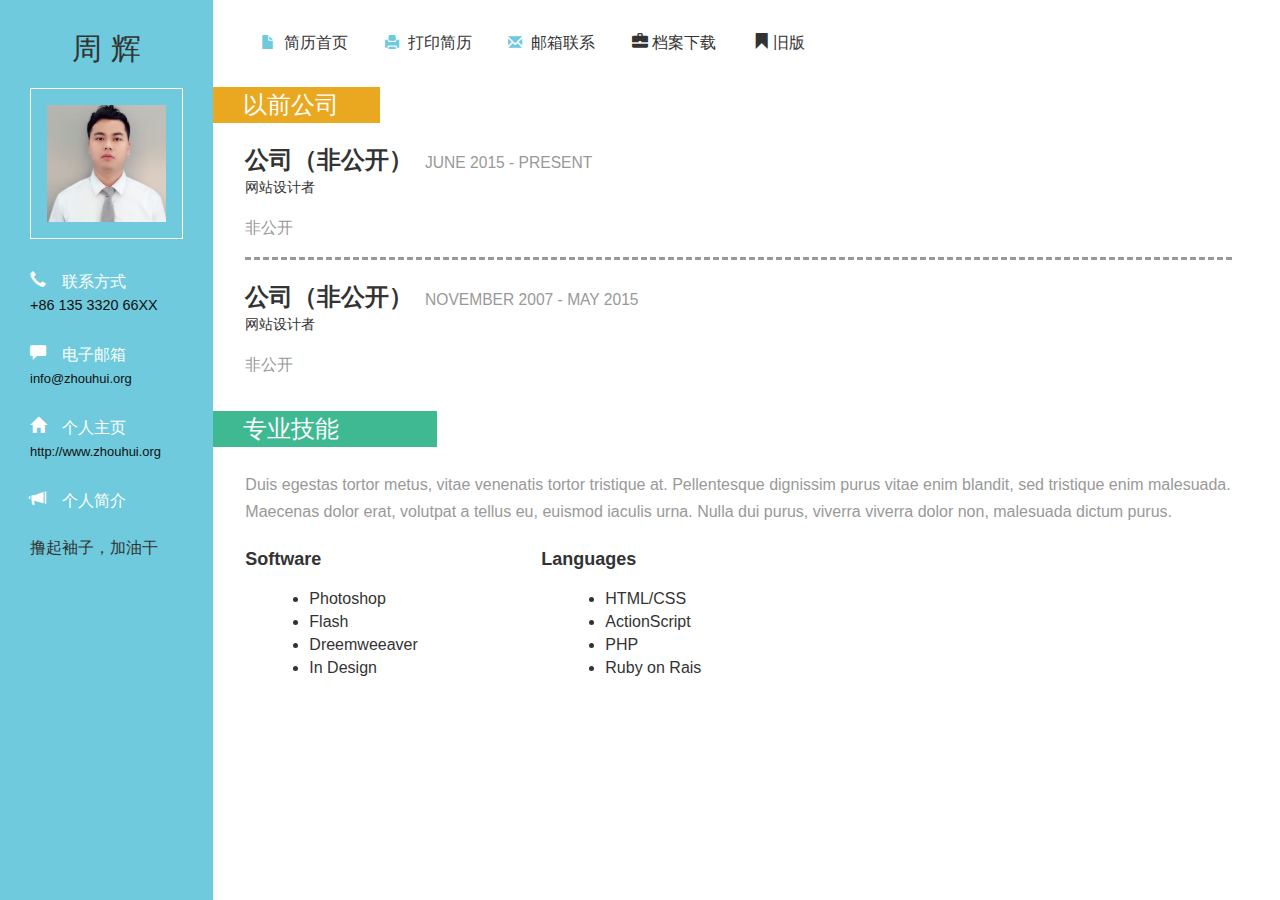
<file: index.html>
﻿<!DOCTYPE HTML>
<html>
<head>
<title>周辉简历</title>
<link href="css/bootstrap.css" rel='stylesheet' type='text/css' />
<!-- jQuery (necessary JavaScript plugins) -->
<script src="js/jquery.min.js"></script>
<!-- Custom Theme files -->
 <link href="css/dashboard.css" rel="stylesheet">
<link href="css/style.css" rel='stylesheet' type='text/css' />

<!-- Custom Theme files -->
<!--//theme-style-->
<meta name="viewport" content="width=device-width, initial-scale=1">
<meta http-equiv="Content-Type" content="text/html; charset=utf-8" />
<meta name="keywords" content="Curriculum Vitae Responsive web template, Bootstrap Web Templates, Flat Web Templates, Andriod Compatible web template, 
Smartphone Compatible web template, free webdesigns for Nokia, Samsung, LG, SonyErricsson, Motorola web design" />
<script type="application/x-javascript"> addEventListener("load", function() { setTimeout(hideURLbar, 0); }, false); function hideURLbar(){ window.scrollTo(0,1); } </script>

<!-- start menu -->
  
</head>
<body>
<!-- header -->
<div class="col-sm-3 col-md-2 sidebar">
		 <div class="sidebar_top">
			<center> <h2>周 辉</h2> <br></center>
			 <img src="images/my.png" alt=""/>
		 </div>
		<div class="details">
			 <h3><span class="glyphicon glyphicon-earphone" aria-hidden="true">&nbsp;联系方式</h3>
			 <p>+86 135 3320 66XX</p>  	 
			 <h3><span class="glyphicon glyphicon-comment" aria-hidden="true">&nbsp;电子邮箱</h3>
			 <p><a href="EMAIL:info@zhouhui.org">info@zhouhui.org</a></p>
                         <h3><span class="glyphicon glyphicon-home" aria-hidden="true">&nbsp;个人主页</h3>
                         <p><a href="http://www.zhouhui.org/">http://www.zhouhui.org</a></p>
			 
			 <h3><span class="glyphicon glyphicon-bullhorn" aria-hidden="true">&nbsp;个人简介</h3></span>
				<p></p>
			 <span>撸起袖子，加油干</span>
			 </address>
			  
		</div>
		<div class="clearfix"></div>
</div>
<!---->
<link href="css/popuo-box.css" rel="stylesheet" type="text/css" media="all"/>
<script src="js/jquery.magnific-popup.js" type="text/javascript"></script>
	<!---//pop-up-box---->			
<div class="col-sm-9 col-sm-offset-3 col-md-10 col-md-offset-2 main">
	 <div class="content">
		 <div class="details_header">
			 <ul>
				 <li><a href="index.html"><span class="glyphicon glyphicon-file" aria-hidden="true"></span>简历首页</a></li>
				 <li><a href="pdf/cv.pdf"><span class="glyphicon glyphicon-print" aria-hidden="true"></span>打印简历</a></li>
				 <li><a href="contact.html"><span class="glyphicon glyphicon-envelope" aria-hidden="true"></span>邮箱联系</a></li>
				<li><a href="archives.html"><span class="glyphicon glyphicon-briefcase" aria-hidden="true"></span>&nbsp;档案下载</a></li>
                                 <li><a href="zh"><span class="glyphicon glyphicon-bookmark" aria-hidden="true"></span>&nbsp;旧版</a></li>
				 <div id="small-dialog" class="mfp-hide">
					 <img src="images/g4.jpg" alt=""/>
				 </div>
				 <script>
						$(document).ready(function() {
						$('.popup-with-zoom-anim').magnificPopup({
							type: 'inline',
							fixedContentPos: false,
							fixedBgPos: true,
							overflowY: 'auto',
							closeBtnInside: true,
							preloader: false,
							midClick: true,
							removalDelay: 300,
							mainClass: 'my-mfp-zoom-in'
						});
																						
						});
				</script>
			 </ul>
		 </div>
		 <div class="company">
			 <h3 class="clr2">以前公司</h3>
			 <div class="company_details">
				 <h4>公司（非公开） <span>JUNE 2015 - PRESENT</span></h4>
				 <h6>网站设计者</h6>
				 <p class="cmpny1">非公开</p>
			 </div>
			 <div class="company_details">
				 <h4>公司（非公开） <span>NOVEMBER 2007 - MAY 2015</span></h4>
				 <h6>网站设计者</h6>
				 <p>非公开</p>
			 </div>
		 </div>
		 <div class="skills">
			 <h3 class="clr3">专业技能</h3>
			 <div class="skill_info">
			 <p>Duis egestas tortor metus, vitae venenatis tortor tristique at. Pellentesque dignissim purus vitae enim blandit, sed tristique enim malesuada. Maecenas dolor erat,
			 volutpat a tellus eu, euismod iaculis urna. Nulla dui purus, viverra viverra dolor non, malesuada dictum purus.</p>
			 </div>
			 <div class="skill_list">
				 <div class="skill1">
					 <h4>Software</h4>
					 <ul>					 
						<li>Photoshop</li>
						<li>Flash</li>
						<li>Dreemweeaver</li>
						<li>In Design</li>
					 </ul>
				 </div>
				 <div class="skill2">
					 <h4>Languages</h4>
					 <ul>					 
						<li>HTML/CSS</li>
						<li>ActionScript</li>
						<li>PHP</li>
						<li>Ruby on Rais</li>
					 </ul>
				 </div>
				 <div class="clearfix"></div>
			 </div>
		 </div>

       
		 </div>
		 
	 </div>
</div>
<!---->
</body>
</html>
</file>
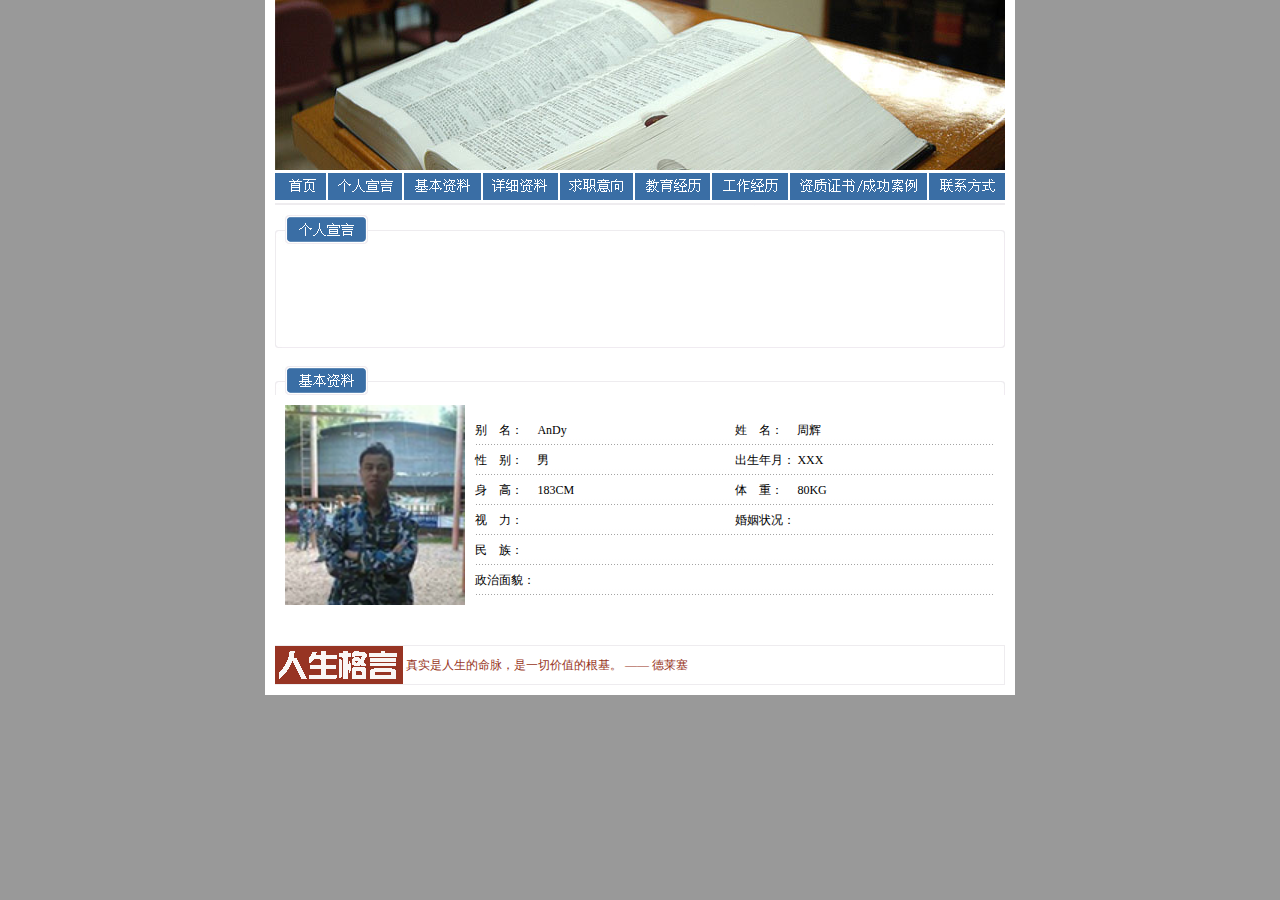
<file: zh/index.htm>
<html>
<head><meta http-equiv="Content-Type" content="text/html; charset=gb18030">

<title>�ܻԼ���</title>
<style type="text/css">
<!--
body {
	margin-left: 0px;
	margin-top: 0px;
	margin-right: 0px;
	margin-bottom: 0px;
	background-color: #999999;
}
-->
</style>
<script language="JavaScript" type="text/JavaScript">
<!--
function MM_preloadImages() { //v3.0
  var d=document; if(d.images){ if(!d.MM_p) d.MM_p=new Array();
    var i,j=d.MM_p.length,a=MM_preloadImages.arguments; for(i=0; i<a.length; i++)
    if (a[i].indexOf("#")!=0){ d.MM_p[j]=new Image; d.MM_p[j++].src=a[i];}}
}

function MM_swapImgRestore() { //v3.0
  var i,x,a=document.MM_sr; for(i=0;a&&i<a.length&&(x=a[i])&&x.oSrc;i++) x.src=x.oSrc;
}

function MM_findObj(n, d) { //v4.01
  var p,i,x;  if(!d) d=document; if((p=n.indexOf("?"))>0&&parent.frames.length) {
    d=parent.frames[n.substring(p+1)].document; n=n.substring(0,p);}
  if(!(x=d[n])&&d.all) x=d.all[n]; for (i=0;!x&&i<d.forms.length;i++) x=d.forms[i][n];
  for(i=0;!x&&d.layers&&i<d.layers.length;i++) x=MM_findObj(n,d.layers[i].document);
  if(!x && d.getElementById) x=d.getElementById(n); return x;
}

function MM_swapImage() { //v3.0
  var i,j=0,x,a=MM_swapImage.arguments; document.MM_sr=new Array; for(i=0;i<(a.length-2);i+=3)
   if ((x=MM_findObj(a[i]))!=null){document.MM_sr[j++]=x; if(!x.oSrc) x.oSrc=x.src; x.src=a[i+2];}
}
//-->
</script>
<link href="css001.css" rel="stylesheet" type="text/css">
<style type="text/css">
<!--
body,td,th {
	font-size: 12px;
}
-->
</style></head>

<body onLoad="MM_preloadImages('images/tworoad-gif001-2.gif','images/tworoad-gif002-2.gif','images/tworoad-gif003-2.gif','images/tworoad-gif004-2.gif','images/tworoad-gif005-2.gif','images/tworoad-gif006-2.gif','images/tworoad-gif007-2.gif','images/tworoad-gif008-2.gif','images/tworoad-gif009-2.gif')">
<table width="750" border="0" align="center" cellpadding="0" cellspacing="0" bgcolor="#FFFFFF">
  <tr>
    <td width="10"></td>
    <td width="730"><img src="images/tworoad-jpg001.jpg" width="730" height="170"></td>
    <td width="10"></td>
  </tr>
  <tr>
    <td></td>
    <td><table width="100%"  border="0" cellspacing="0" cellpadding="0">
      <tr>
        <td><a href="index.htm"><img src="images/tworoad-gif001-1.gif" name="Image1" width="53" height="33" border="0" id="Image1" onMouseOver="MM_swapImage('Image1','','images/tworoad-gif001-2.gif',1)" onMouseOut="MM_swapImgRestore()"></a></td>
        <td><a href="jobpage002.htm"><img src="images/tworoad-gif002-1.gif" name="Image2" width="76" height="33" border="0" id="Image2" onMouseOver="MM_swapImage('Image2','','images/tworoad-gif002-2.gif',1)" onMouseOut="MM_swapImgRestore()"></a></td>
        <td><a href="jobpage003.htm"><img src="images/tworoad-gif003-1.gif" name="Image3" width="79" height="33" border="0" id="Image3" onMouseOver="MM_swapImage('Image3','','images/tworoad-gif003-2.gif',1)" onMouseOut="MM_swapImgRestore()"></a></td>
        <td><a href="jobpage004.htm"><img src="images/tworoad-gif004-1.gif" name="Image4" width="77" height="33" border="0" id="Image4" onMouseOver="MM_swapImage('Image4','','images/tworoad-gif004-2.gif',1)" onMouseOut="MM_swapImgRestore()"></a></td>
        <td><a href="jobpage005.htm"><img src="images/tworoad-gif005-1.gif" name="Image5" width="75" height="33" border="0" id="Image5" onMouseOver="MM_swapImage('Image5','','images/tworoad-gif005-2.gif',1)" onMouseOut="MM_swapImgRestore()"></a></td>
        <td><a href="jobpage006.htm"><img src="images/tworoad-gif006-1.gif" name="Image6" width="77" height="33" border="0" id="Image6" onMouseOver="MM_swapImage('Image6','','images/tworoad-gif006-2.gif',1)" onMouseOut="MM_swapImgRestore()"></a></td>
        <td><a href="jobpage007.htm"><img src="images/tworoad-gif007-1.gif" name="Image7" width="78" height="33" border="0" id="Image7" onMouseOver="MM_swapImage('Image7','','images/tworoad-gif007-2.gif',1)" onMouseOut="MM_swapImgRestore()"></a></td>
        <td><a href="jobpage008.htm"><img src="images/tworoad-gif008-1.gif" name="Image8" width="139" height="33" border="0" id="Image8" onMouseOver="MM_swapImage('Image8','','images/tworoad-gif008-2.gif',1)" onMouseOut="MM_swapImgRestore()"></a></td>
        <td><a href="jobpage009.htm"><img src="images/tworoad-gif009-1.gif" name="Image9" width="76" height="33" border="0" id="Image9" onMouseOver="MM_swapImage('Image9','','images/tworoad-gif009-2.gif',1)" onMouseOut="MM_swapImgRestore()"></a></td>
      </tr>
    </table></td>
    <td></td>
  </tr>
</table>
<table width="750" border="0" align="center" cellpadding="0" cellspacing="0" bgcolor="#FFFFFF">
  <tr>
    <td width="10"></td>
    <td width="730"><img src="images/tworoad-gif010.gif" width="730" height="45"></td>
    <td width="10"></td>
  </tr>
  <tr>
    <td></td>
    <td background="images/tworoad-gif011.gif"><p>&nbsp;</p>
    <p>&nbsp;</p>
    <p>&nbsp;</p>    <p>&nbsp;</p></td>
    <td></td>
  </tr>
  <tr>
    <td></td>
    <td><img src="images/tworoad-gif012.gif" width="730" height="4"></td>
    <td></td>
  </tr>
  <tr>
    <td></td>
    <td height="18"></td>
    <td></td>
  </tr>
  <tr>
    <td></td>
    <td><img src="images/tworoad-gif013.gif" width="730" height="29"></td>
    <td></td>
  </tr>
  <tr>
    <td></td>
    <td><table width="100%"  border="0" cellpadding="0" cellspacing="10" class="l-r-b-1pxline">
      <tr>
        <td width="25%"><table width="26%"  border="0" cellpadding="0" cellspacing="0" class="l-r-t-b-1pxline">
          <tr>
            <td><img src="images/gif-180-200px.png" width="180" height="200"></td>
          </tr>
        </table></td>
        <td width="75%"><table width="100%" height="180"  border="0" cellpadding="0" cellspacing="0" background="images/tworoad-gif014.gif">
          <tr>
            <td width="12%">��&nbsp;&nbsp;&nbsp;&nbsp;����</td>
            <td width="38%">AnDy</td>
            <td width="12%">��&nbsp;&nbsp;&nbsp;&nbsp;����</td>
            <td width="38%">�ܻ�</td>
          </tr>
          <tr>
            <td>��&nbsp;&nbsp;&nbsp;&nbsp;��</td>
            <td>��</td>
            <td>�������£�</td>
            <td>XXX</td>
          </tr>
          <tr>
            <td>��&nbsp;&nbsp;&nbsp;&nbsp;�ߣ�</td>
            <td>183CM</td>
            <td>��&nbsp;&nbsp;&nbsp;&nbsp;�أ�</td>
            <td>80KG</td>
          </tr>
          <tr>
            <td><p>��&nbsp;&nbsp;&nbsp;&nbsp;����</p>              </td>
            <td>&nbsp;</td>
            <td>����״����</td>
            <td>&nbsp;</td>
          </tr>
          <tr>
            <td>��&nbsp;&nbsp;&nbsp;&nbsp;�壺</td>
            <td>&nbsp;</td>
            <td>&nbsp;</td>
            <td>&nbsp;</td>
          </tr>
          <tr>
            <td>������ò��</td>
            <td>&nbsp;</td>
            <td>&nbsp;</td>
            <td>&nbsp;</td>
          </tr>
        </table></td>
      </tr>
    </table>      </td>
    <td></td>
  </tr>
  <tr>
    <td></td>
    <td height="30">&nbsp;</td>
    <td></td>
  </tr>
  <tr>
    <td></td>
    <td><table width="100%"  border="0" cellpadding="0" cellspacing="0" class="r-t-b1pxline">
      <tr>
        <td width="16%"><img src="images/tworoad-gif015.gif" width="128" height="38"></td>
        <td width="84%"><font color="973423">&nbsp;��ʵ����������������һ�м�ֵ�ĸ����� ���� ������</font></td>
      </tr>

    </table></td>
    <td></td>
  </tr>
  <tr>
    <td height="10"></td>
    <td height="10"></td>
    <td height="10"></td>
  </tr>
</table>
</body>
</html>
</file>
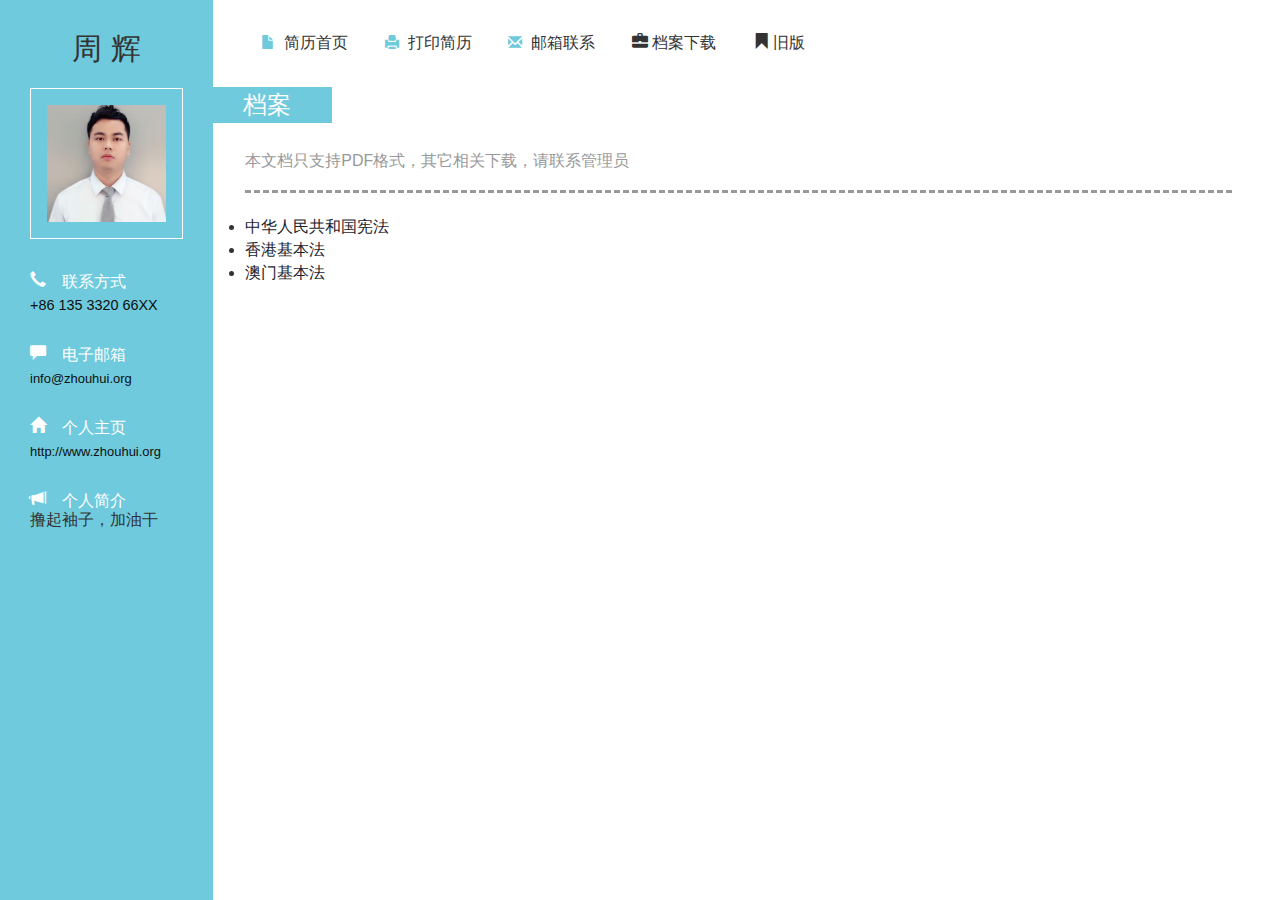
<file: archives.html>
<!DOCTYPE HTML>
<html>
<head>
<title>周辉简历</title>
<link href="css/bootstrap.css" rel='stylesheet' type='text/css' />
<!-- jQuery (necessary JavaScript plugins) -->
<script src="js/jquery.min.js"></script>
<!-- Custom Theme files -->
 <link href="css/dashboard.css" rel="stylesheet">
<link href="css/style.css" rel='stylesheet' type='text/css' />

<!-- Custom Theme files -->
<!--//theme-style-->
<meta name="viewport" content="width=device-width, initial-scale=1">
<meta http-equiv="Content-Type" content="text/html; charset=utf-8" />
<meta name="keywords" content="Curriculum Vitae Responsive web template, Bootstrap Web Templates, Flat Web Templates, Andriod Compatible web template, 
Smartphone Compatible web template, free webdesigns for Nokia, Samsung, LG, SonyErricsson, Motorola web design" />
<script type="application/x-javascript"> addEventListener("load", function() { setTimeout(hideURLbar, 0); }, false); function hideURLbar(){ window.scrollTo(0,1); } </script>

<!-- start menu -->
  
</head>
<body>
<!-- header -->
<div class="col-sm-3 col-md-2 sidebar">
		 <div class="sidebar_top">
			<center> <h2>周 辉</h2> <br></center>
			 <img src="images/my.png" alt=""/>
		 </div>
		<div class="details">
			 <h3><span class="glyphicon glyphicon-earphone" aria-hidden="true">&nbsp;联系方式</h3>
			 <p>+86 135 3320 66XX</p>  	 
			 <h3><span class="glyphicon glyphicon-comment" aria-hidden="true">&nbsp;电子邮箱</h3>
			 <p><a href="EMAIL:info@zhouhui.org">info@zhouhui.org</a></p>
                         <h3><span class="glyphicon glyphicon-home" aria-hidden="true">&nbsp;个人主页</h3>
                         <p><a href="http://www.zhouhui.org/">http://www.zhouhui.org</a></p>
			 
			 <h3><span class="glyphicon glyphicon-bullhorn" aria-hidden="true">&nbsp;个人简介</h3></span>
			 <span>撸起袖子，加油干</span>
			 </address>
			 
		</div>
		<div class="clearfix"></div>
</div>
<!---->
<link href="css/popuo-box.css" rel="stylesheet" type="text/css" media="all"/>
<script src="js/jquery.magnific-popup.js" type="text/javascript"></script>
	<!---//pop-up-box---->			
<div class="col-sm-9 col-sm-offset-3 col-md-10 col-md-offset-2 main">
	 <div class="content">
		 <div class="details_header">
			 <ul>
				 <li><a href="index.html"><span class="glyphicon glyphicon-file" aria-hidden="true"></span>简历首页</a></li>
				 <li><a href="pdf/cv.pdf"><span class="glyphicon glyphicon-print" aria-hidden="true"></span>打印简历</a></li>
				 <li><a href="contact.html"><span class="glyphicon glyphicon-envelope" aria-hidden="true"></span>邮箱联系</a></li>
				<li><a href="archives.html"><span class="glyphicon glyphicon-briefcase" aria-hidden="true"></span>&nbsp;档案下载</a></li>
<li><a href="zh"><span class="glyphicon glyphicon-bookmark" aria-hidden="true"></span>&nbsp;旧版</a></li>
				 <div id="small-dialog" class="mfp-hide">
					 <img src="images/g4.jpg" alt=""/>
				 </div>
				 <script>
						$(document).ready(function() {
						$('.popup-with-zoom-anim').magnificPopup({
							type: 'inline',
							fixedContentPos: false,
							fixedBgPos: true,
							overflowY: 'auto',
							closeBtnInside: true,
							preloader: false,
							midClick: true,
							removalDelay: 300,
							mainClass: 'my-mfp-zoom-in'
						});
																						
						});
				</script>
			 </ul>
		 </div>
		 <div class="company contact-grid">
			 <h3 class="clr1">档案</h3>

			<div class="company_details">
<p class="cmpny1">本文档只支持PDF格式，其它相关下载，请联系管理员</p>
				
		<br>
<li><a href="pdf/中华人民共和国宪法.pdf">中华人民共和国宪法</a></li>
				 <li><a href="pdf/香港基本法.pdf">香港基本法</a></li>
<li><a href="pdf/澳门基本法.pdf">澳门基本法</a></li>
				
			 </div>
			
			 
		 </div>
	 </div>
</div>
<!---->
</body>
</html>
</file>
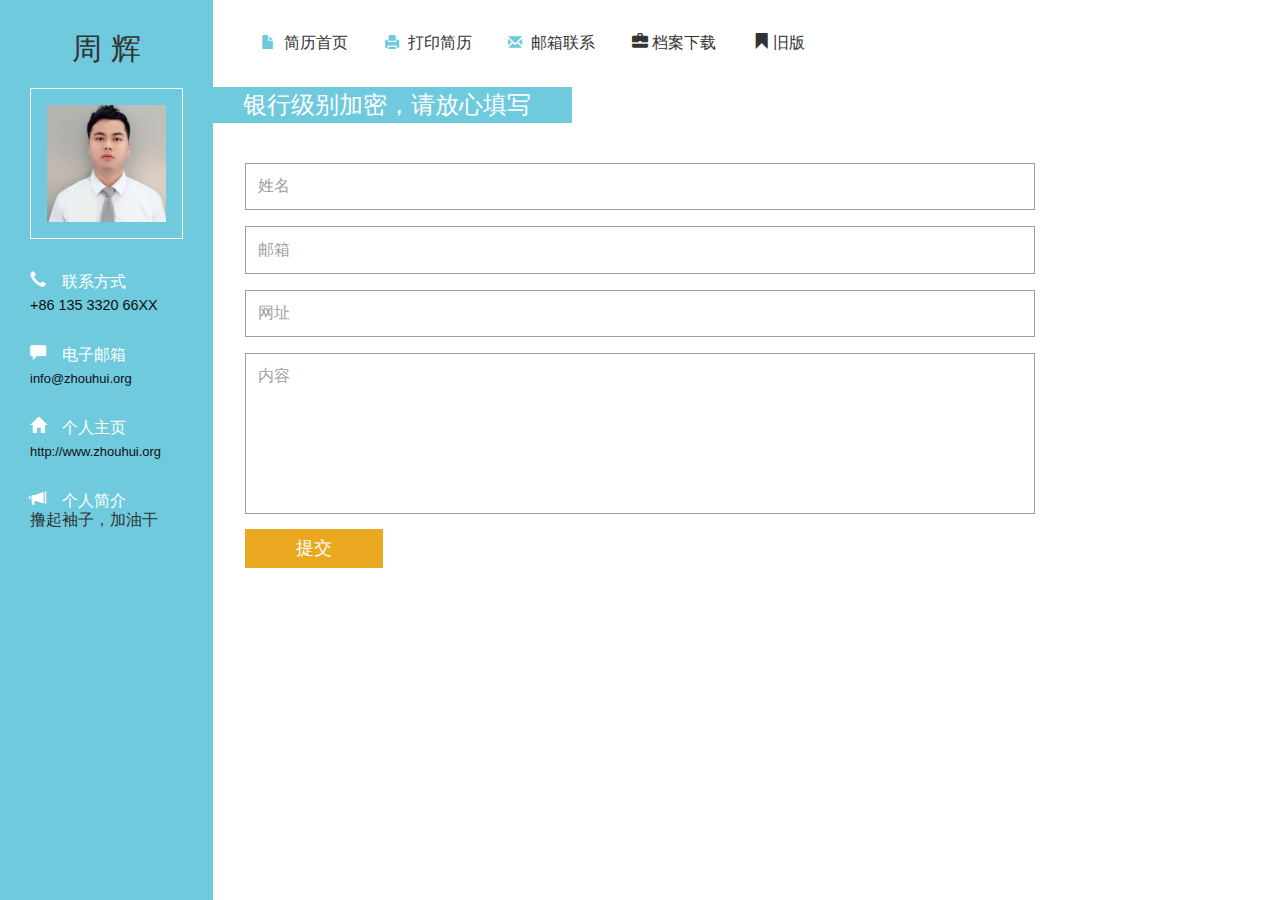
<file: contact.html>
<!DOCTYPE HTML>
<html>
<head>
<title>周辉简历</title>
<link href="css/bootstrap.css" rel='stylesheet' type='text/css' />
<!-- jQuery (necessary JavaScript plugins) -->
<script src="js/jquery.min.js"></script>
<!-- Custom Theme files -->
 <link href="css/dashboard.css" rel="stylesheet">
<link href="css/style.css" rel='stylesheet' type='text/css' />

<!-- Custom Theme files -->
<!--//theme-style-->
<meta name="viewport" content="width=device-width, initial-scale=1">
<meta http-equiv="Content-Type" content="text/html; charset=utf-8" />
<meta name="keywords" content="Curriculum Vitae Responsive web template, Bootstrap Web Templates, Flat Web Templates, Andriod Compatible web template, 
Smartphone Compatible web template, free webdesigns for Nokia, Samsung, LG, SonyErricsson, Motorola web design" />
<script type="application/x-javascript"> addEventListener("load", function() { setTimeout(hideURLbar, 0); }, false); function hideURLbar(){ window.scrollTo(0,1); } </script>

<!-- start menu -->
  
</head>
<body>
<!-- header -->
<div class="col-sm-3 col-md-2 sidebar">
		 <div class="sidebar_top">
			 <center> <h2>周 辉</h2> <br></center>
			 <img src="images/my.png" alt=""/>
		 </div>
		<div class="details">
			 <h3><span class="glyphicon glyphicon-earphone" aria-hidden="true">&nbsp;联系方式</h3>
			 <p>+86 135 3320 66XX</p>  	 
			 <h3><span class="glyphicon glyphicon-comment" aria-hidden="true">&nbsp;电子邮箱</h3>
			 <p><a href="EMAIL:info@zhouhui.org">info@zhouhui.org</a></p>
                         <h3><span class="glyphicon glyphicon-home" aria-hidden="true">&nbsp;个人主页</h3>
                         <p><a href="http://www.zhouhui.org/">http://www.zhouhui.org</a></p>
			 
			 <h3><span class="glyphicon glyphicon-bullhorn" aria-hidden="true">&nbsp;个人简介</h3></span>
			 <span>撸起袖子，加油干</span>
			 </address>
			 
		</div>
		<div class="clearfix"></div>
</div>
<!---->
<link href="css/popuo-box.css" rel="stylesheet" type="text/css" media="all"/>
<script src="js/jquery.magnific-popup.js" type="text/javascript"></script>
	<!---//pop-up-box---->			
<div class="col-sm-9 col-sm-offset-3 col-md-10 col-md-offset-2 main">
	 <div class="content">
		 <div class="details_header">
			 <ul>
				 <li><a href="index.html"><span class="glyphicon glyphicon-file" aria-hidden="true"></span>简历首页</a></li>
				 <li><a href="pdf/cv.pdf"><span class="glyphicon glyphicon-print" aria-hidden="true"></span>打印简历</a></li>
				 <li><a href="contact.html"><span class="glyphicon glyphicon-envelope" aria-hidden="true"></span>邮箱联系</a></li>
				<li><a href="archives.html"><span class="glyphicon glyphicon-briefcase" aria-hidden="true"></span>&nbsp;档案下载</a></li>
<li><a href="zh"><span class="glyphicon glyphicon-bookmark" aria-hidden="true"></span>&nbsp;旧版</a></li>
				 <div id="small-dialog" class="mfp-hide">
					 <img src="images/g4.jpg" alt=""/>
				 </div>
				 <script>
						$(document).ready(function() {
						$('.popup-with-zoom-anim').magnificPopup({
							type: 'inline',
							fixedContentPos: false,
							fixedBgPos: true,
							overflowY: 'auto',
							closeBtnInside: true,
							preloader: false,
							midClick: true,
							removalDelay: 300,
							mainClass: 'my-mfp-zoom-in'
						});
																						
						});
				</script>
			 </ul>
		 </div>
		 <div class="company contact-grid">
			 <h3 class="clr1">银行级别加密，请放心填写</h3>
			 <form>	
					<input type="text" value="姓名" onfocus="this.value='';" onblur="if (this.value == '') {this.value ='姓名';}">					
					<input type="text" value="邮箱" onfocus="this.value='';" onblur="if (this.value == '') {this.value ='邮箱';}">
					<input type="text" value="网址" onfocus="this.value='';" onblur="if (this.value == '') {this.value ='网址';}">						
					<textarea cols="77" rows="6" value=" " onfocus="this.value='';" onblur="if (this.value == '') {this.value = '内容';}">内容</textarea>
					<div class="send">
						<input type="submit" value="提交" >
					</div>
			 </form>
			 
			 
		 </div>
	 </div>
</div>
<!---->
</body>
</html>
</file>
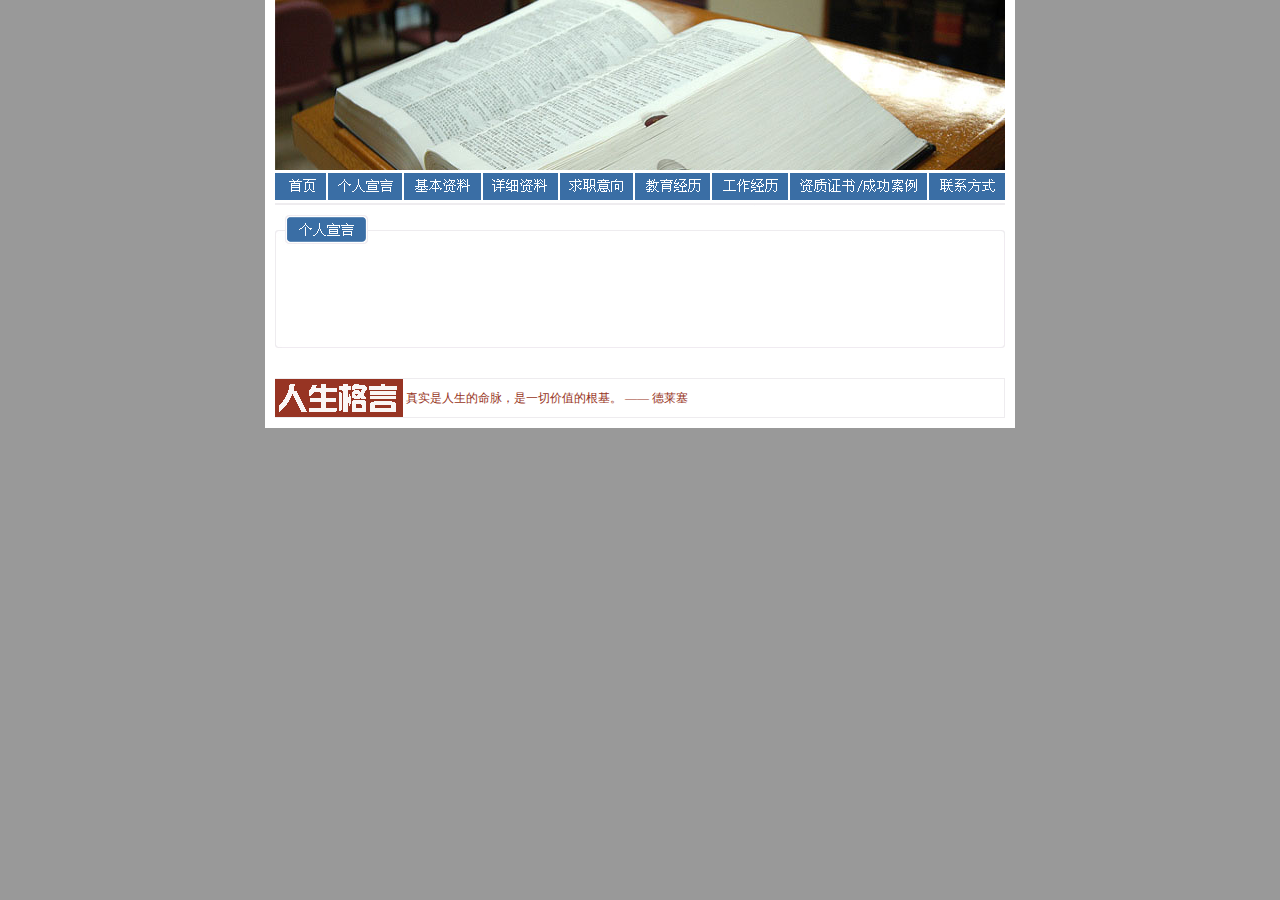
<file: zh/jobpage002.htm>
<html>
<head>
<meta http-equiv="Content-Type" content="text/html; charset=gb2312">
<title>�ܻԼ���</title>
<style type="text/css">
<!--
body {
	margin-left: 0px;
	margin-top: 0px;
	margin-right: 0px;
	margin-bottom: 0px;
	background-color: #999999;
}
-->
</style>
<script language="JavaScript" type="text/JavaScript">
<!--
function MM_preloadImages() { //v3.0
  var d=document; if(d.images){ if(!d.MM_p) d.MM_p=new Array();
    var i,j=d.MM_p.length,a=MM_preloadImages.arguments; for(i=0; i<a.length; i++)
    if (a[i].indexOf("#")!=0){ d.MM_p[j]=new Image; d.MM_p[j++].src=a[i];}}
}

function MM_swapImgRestore() { //v3.0
  var i,x,a=document.MM_sr; for(i=0;a&&i<a.length&&(x=a[i])&&x.oSrc;i++) x.src=x.oSrc;
}

function MM_findObj(n, d) { //v4.01
  var p,i,x;  if(!d) d=document; if((p=n.indexOf("?"))>0&&parent.frames.length) {
    d=parent.frames[n.substring(p+1)].document; n=n.substring(0,p);}
  if(!(x=d[n])&&d.all) x=d.all[n]; for (i=0;!x&&i<d.forms.length;i++) x=d.forms[i][n];
  for(i=0;!x&&d.layers&&i<d.layers.length;i++) x=MM_findObj(n,d.layers[i].document);
  if(!x && d.getElementById) x=d.getElementById(n); return x;
}

function MM_swapImage() { //v3.0
  var i,j=0,x,a=MM_swapImage.arguments; document.MM_sr=new Array; for(i=0;i<(a.length-2);i+=3)
   if ((x=MM_findObj(a[i]))!=null){document.MM_sr[j++]=x; if(!x.oSrc) x.oSrc=x.src; x.src=a[i+2];}
}
//-->
</script>
<link href="css001.css" rel="stylesheet" type="text/css">
<style type="text/css">
<!--
body,td,th {
	font-size: 12px;
}
-->
</style></head>

<body onLoad="MM_preloadImages('images/tworoad-gif001-2.gif','images/tworoad-gif002-2.gif','images/tworoad-gif003-2.gif','images/tworoad-gif004-2.gif','images/tworoad-gif005-2.gif','images/tworoad-gif006-2.gif','images/tworoad-gif007-2.gif','images/tworoad-gif008-2.gif','images/tworoad-gif009-2.gif')">
<table width="750" border="0" align="center" cellpadding="0" cellspacing="0" bgcolor="#FFFFFF">
  <tr>
    <td width="10"></td>
    <td width="730"><img src="images/tworoad-jpg001.jpg" width="730" height="170"></td>
    <td width="10"></td>
  </tr>
  <tr>
    <td></td>
    <td><table width="100%"  border="0" cellspacing="0" cellpadding="0">
      <tr>
        <td><a href="index.htm"><img src="images/tworoad-gif001-1.gif" name="Image1" width="53" height="33" border="0" id="Image1" onMouseOver="MM_swapImage('Image1','','images/tworoad-gif001-2.gif',1)" onMouseOut="MM_swapImgRestore()"></a></td>
        <td><a href="jobpage002.htm"><img src="images/tworoad-gif002-1.gif" name="Image2" width="76" height="33" border="0" id="Image2" onMouseOver="MM_swapImage('Image2','','images/tworoad-gif002-2.gif',1)" onMouseOut="MM_swapImgRestore()"></a></td>
        <td><a href="jobpage003.htm"><img src="images/tworoad-gif003-1.gif" name="Image3" width="79" height="33" border="0" id="Image3" onMouseOver="MM_swapImage('Image3','','images/tworoad-gif003-2.gif',1)" onMouseOut="MM_swapImgRestore()"></a></td>
        <td><a href="jobpage004.htm"><img src="images/tworoad-gif004-1.gif" name="Image4" width="77" height="33" border="0" id="Image4" onMouseOver="MM_swapImage('Image4','','images/tworoad-gif004-2.gif',1)" onMouseOut="MM_swapImgRestore()"></a></td>
        <td><a href="jobpage005.htm"><img src="images/tworoad-gif005-1.gif" name="Image5" width="75" height="33" border="0" id="Image5" onMouseOver="MM_swapImage('Image5','','images/tworoad-gif005-2.gif',1)" onMouseOut="MM_swapImgRestore()"></a></td>
        <td><a href="jobpage006.htm"><img src="images/tworoad-gif006-1.gif" name="Image6" width="77" height="33" border="0" id="Image6" onMouseOver="MM_swapImage('Image6','','images/tworoad-gif006-2.gif',1)" onMouseOut="MM_swapImgRestore()"></a></td>
        <td><a href="jobpage007.htm"><img src="images/tworoad-gif007-1.gif" name="Image7" width="78" height="33" border="0" id="Image7" onMouseOver="MM_swapImage('Image7','','images/tworoad-gif007-2.gif',1)" onMouseOut="MM_swapImgRestore()"></a></td>
        <td><a href="jobpage008.htm"><img src="images/tworoad-gif008-1.gif" name="Image8" width="139" height="33" border="0" id="Image8" onMouseOver="MM_swapImage('Image8','','images/tworoad-gif008-2.gif',1)" onMouseOut="MM_swapImgRestore()"></a></td>
        <td><a href="jobpage009.htm"><img src="images/tworoad-gif009-1.gif" name="Image9" width="76" height="33" border="0" id="Image9" onMouseOver="MM_swapImage('Image9','','images/tworoad-gif009-2.gif',1)" onMouseOut="MM_swapImgRestore()"></a></td>
      </tr>
    </table></td>
    <td></td>
  </tr>
</table>
<table width="750" border="0" align="center" cellpadding="0" cellspacing="0" bgcolor="#FFFFFF">
  <tr>
    <td width="10"></td>
    <td width="730"><img src="images/tworoad-gif010.gif" width="730" height="45"></td>
    <td width="10"></td>
  </tr>
  <tr>
    <td></td>
    <td background="images/tworoad-gif011.gif"><p>&nbsp;</p>
    <p>&nbsp;</p>
    <p>&nbsp;</p>    <p>&nbsp;</p></td>
    <td></td>
  </tr>
  <tr>
    <td></td>
    <td><img src="images/tworoad-gif012.gif" width="730" height="4"></td>
    <td></td>
  </tr>
  <tr>
    <td></td>
    <td height="30">&nbsp;</td>
    <td></td>
  </tr>
  <tr>
    <td></td>
    <td><table width="100%"  border="0" cellpadding="0" cellspacing="0" class="r-t-b1pxline">
      <tr>
        <td width="16%"><img src="images/tworoad-gif015.gif" width="128" height="38"></td>
        <td width="84%"><font color="973423">&nbsp;��ʵ����������������һ�м�ֵ�ĸ����� ���� ������</font></td>
      </tr>
    </table></td>
    <td></td>
  </tr>
  <tr>
    <td height="10"></td>
    <td height="10"></td>
    <td height="10"></td>
  </tr>
</table>
</body>
</html>
</file>
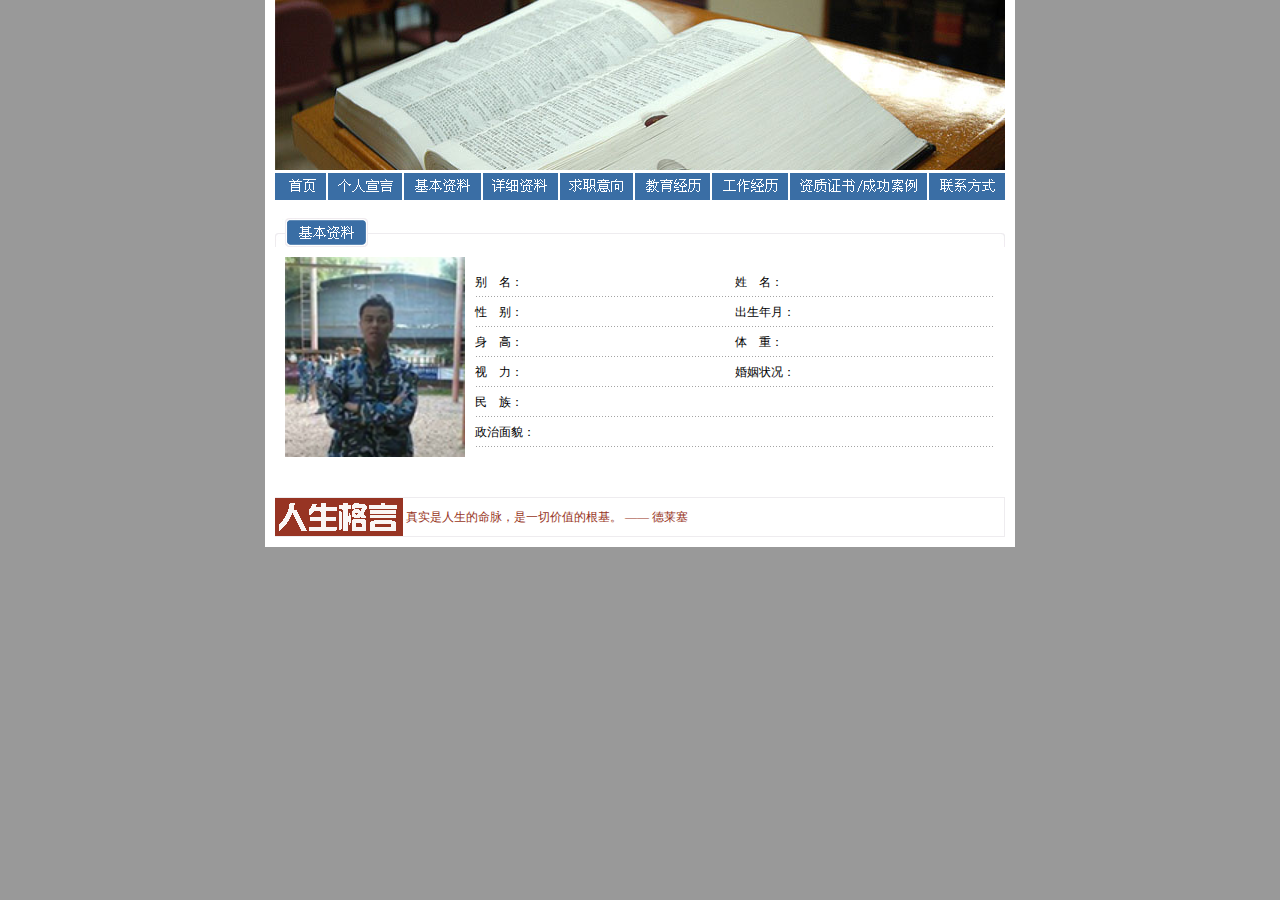
<file: zh/jobpage003.htm>
<html>
<head><meta http-equiv="Content-Type" content="text/html; charset=gb18030">

<title>�ܻԼ���</title>
<style type="text/css">
<!--
body {
	margin-left: 0px;
	margin-top: 0px;
	margin-right: 0px;
	margin-bottom: 0px;
	background-color: #999999;
}
-->
</style>
<script language="JavaScript" type="text/JavaScript">
<!--
function MM_preloadImages() { //v3.0
  var d=document; if(d.images){ if(!d.MM_p) d.MM_p=new Array();
    var i,j=d.MM_p.length,a=MM_preloadImages.arguments; for(i=0; i<a.length; i++)
    if (a[i].indexOf("#")!=0){ d.MM_p[j]=new Image; d.MM_p[j++].src=a[i];}}
}

function MM_swapImgRestore() { //v3.0
  var i,x,a=document.MM_sr; for(i=0;a&&i<a.length&&(x=a[i])&&x.oSrc;i++) x.src=x.oSrc;
}

function MM_findObj(n, d) { //v4.01
  var p,i,x;  if(!d) d=document; if((p=n.indexOf("?"))>0&&parent.frames.length) {
    d=parent.frames[n.substring(p+1)].document; n=n.substring(0,p);}
  if(!(x=d[n])&&d.all) x=d.all[n]; for (i=0;!x&&i<d.forms.length;i++) x=d.forms[i][n];
  for(i=0;!x&&d.layers&&i<d.layers.length;i++) x=MM_findObj(n,d.layers[i].document);
  if(!x && d.getElementById) x=d.getElementById(n); return x;
}

function MM_swapImage() { //v3.0
  var i,j=0,x,a=MM_swapImage.arguments; document.MM_sr=new Array; for(i=0;i<(a.length-2);i+=3)
   if ((x=MM_findObj(a[i]))!=null){document.MM_sr[j++]=x; if(!x.oSrc) x.oSrc=x.src; x.src=a[i+2];}
}
//-->
</script>
<link href="css001.css" rel="stylesheet" type="text/css">
<style type="text/css">
<!--
body,td,th {
	font-size: 12px;
}
-->
</style></head>

<body onLoad="MM_preloadImages('images/tworoad-gif001-2.gif','images/tworoad-gif002-2.gif','images/tworoad-gif003-2.gif','images/tworoad-gif004-2.gif','images/tworoad-gif005-2.gif','images/tworoad-gif006-2.gif','images/tworoad-gif007-2.gif','images/tworoad-gif008-2.gif','images/tworoad-gif009-2.gif')">
<table width="750" border="0" align="center" cellpadding="0" cellspacing="0" bgcolor="#FFFFFF">
  <tr>
    <td width="10"></td>
    <td width="730"><img src="images/tworoad-jpg001.jpg" width="730" height="170"></td>
    <td width="10"></td>
  </tr>
  <tr>
    <td></td>
    <td><table width="100%"  border="0" cellspacing="0" cellpadding="0">
      <tr>
        <td><a href="index.htm"><img src="images/tworoad-gif001-1.gif" name="Image1" width="53" height="33" border="0" id="Image1" onMouseOver="MM_swapImage('Image1','','images/tworoad-gif001-2.gif',1)" onMouseOut="MM_swapImgRestore()"></a></td>
        <td><a href="jobpage002.htm"><img src="images/tworoad-gif002-1.gif" name="Image2" width="76" height="33" border="0" id="Image2" onMouseOver="MM_swapImage('Image2','','images/tworoad-gif002-2.gif',1)" onMouseOut="MM_swapImgRestore()"></a></td>
        <td><a href="jobpage003.htm"><img src="images/tworoad-gif003-1.gif" name="Image3" width="79" height="33" border="0" id="Image3" onMouseOver="MM_swapImage('Image3','','images/tworoad-gif003-2.gif',1)" onMouseOut="MM_swapImgRestore()"></a></td>
        <td><a href="jobpage004.htm"><img src="images/tworoad-gif004-1.gif" name="Image4" width="77" height="33" border="0" id="Image4" onMouseOver="MM_swapImage('Image4','','images/tworoad-gif004-2.gif',1)" onMouseOut="MM_swapImgRestore()"></a></td>
        <td><a href="jobpage005.htm"><img src="images/tworoad-gif005-1.gif" name="Image5" width="75" height="33" border="0" id="Image5" onMouseOver="MM_swapImage('Image5','','images/tworoad-gif005-2.gif',1)" onMouseOut="MM_swapImgRestore()"></a></td>
        <td><a href="jobpage006.htm"><img src="images/tworoad-gif006-1.gif" name="Image6" width="77" height="33" border="0" id="Image6" onMouseOver="MM_swapImage('Image6','','images/tworoad-gif006-2.gif',1)" onMouseOut="MM_swapImgRestore()"></a></td>
        <td><a href="jobpage007.htm"><img src="images/tworoad-gif007-1.gif" name="Image7" width="78" height="33" border="0" id="Image7" onMouseOver="MM_swapImage('Image7','','images/tworoad-gif007-2.gif',1)" onMouseOut="MM_swapImgRestore()"></a></td>
        <td><a href="jobpage008.htm"><img src="images/tworoad-gif008-1.gif" name="Image8" width="139" height="33" border="0" id="Image8" onMouseOver="MM_swapImage('Image8','','images/tworoad-gif008-2.gif',1)" onMouseOut="MM_swapImgRestore()"></a></td>
        <td><a href="jobpage009.htm"><img src="images/tworoad-gif009-1.gif" name="Image9" width="76" height="33" border="0" id="Image9" onMouseOver="MM_swapImage('Image9','','images/tworoad-gif009-2.gif',1)" onMouseOut="MM_swapImgRestore()"></a></td>
      </tr>
    </table></td>
    <td></td>
  </tr>
</table>
<table width="750" border="0" align="center" cellpadding="0" cellspacing="0" bgcolor="#FFFFFF">
  <tr>
    <td width="10"></td>
    <td width="730">&nbsp;</td>
    <td width="10"></td>
  </tr>
  <tr>
    <td></td>
    <td><img src="images/tworoad-gif013.gif" width="730" height="29"></td>
    <td></td>
  </tr>
  <tr>
    <td></td>
    <td><table width="100%"  border="0" cellpadding="0" cellspacing="10" class="l-r-b-1pxline">
      <tr>
        <td width="25%"><table width="26%"  border="0" cellpadding="0" cellspacing="0" class="l-r-t-b-1pxline">
          <tr>
            <td><img src="images/gif-180-200px.png" width="180" height="200"></td>
          </tr>
        </table></td>
        <td width="75%"><table width="100%" height="180"  border="0" cellpadding="0" cellspacing="0" background="images/tworoad-gif014.gif">
          <tr>
            <td width="12%">��&nbsp;&nbsp;&nbsp;&nbsp;����</td>
            <td width="38%">&nbsp;</td>
            <td width="12%">��&nbsp;&nbsp;&nbsp;&nbsp;����</td>
            <td width="38%">&nbsp;</td>
          </tr>
          <tr>
            <td>��&nbsp;&nbsp;&nbsp;&nbsp;��</td>
            <td>&nbsp;</td>
            <td>�������£�</td>
            <td>&nbsp;</td>
          </tr>
          <tr>
            <td>��&nbsp;&nbsp;&nbsp;&nbsp;�ߣ�</td>
            <td>&nbsp;</td>
            <td>��&nbsp;&nbsp;&nbsp;&nbsp;�أ�</td>
            <td>&nbsp;</td>
          </tr>
          <tr>
            <td><p>��&nbsp;&nbsp;&nbsp;&nbsp;����</p>              </td>
            <td>&nbsp;</td>
            <td>����״����</td>
            <td>&nbsp;</td>
          </tr>
          <tr>
            <td>��&nbsp;&nbsp;&nbsp;&nbsp;�壺</td>
            <td>&nbsp;</td>
            <td>&nbsp;</td>
            <td>&nbsp;</td>
          </tr>
          <tr>
            <td>������ò��</td>
            <td>&nbsp;</td>
            <td>&nbsp;</td>
            <td>&nbsp;</td>
          </tr>
        </table></td>
      </tr>
    </table>      </td>
    <td></td>
  </tr>
  <tr>
    <td></td>
    <td height="30">&nbsp;</td>
    <td></td>
  </tr>
  <tr>
    <td></td>
    <td><table width="100%"  border="0" cellpadding="0" cellspacing="0" class="r-t-b1pxline">
      <tr>
        <td width="16%"><img src="images/tworoad-gif015.gif" width="128" height="38"></td>
        <td width="84%"><font color="973423">&nbsp;��ʵ����������������һ�м�ֵ�ĸ����� ���� ������</font></td>
      </tr>
    </table></td>
    <td></td>
  </tr>
  <tr>
    <td height="10"></td>
    <td height="10"></td>
    <td height="10"></td>
  </tr>
</table>
</body>
</html>
</file>
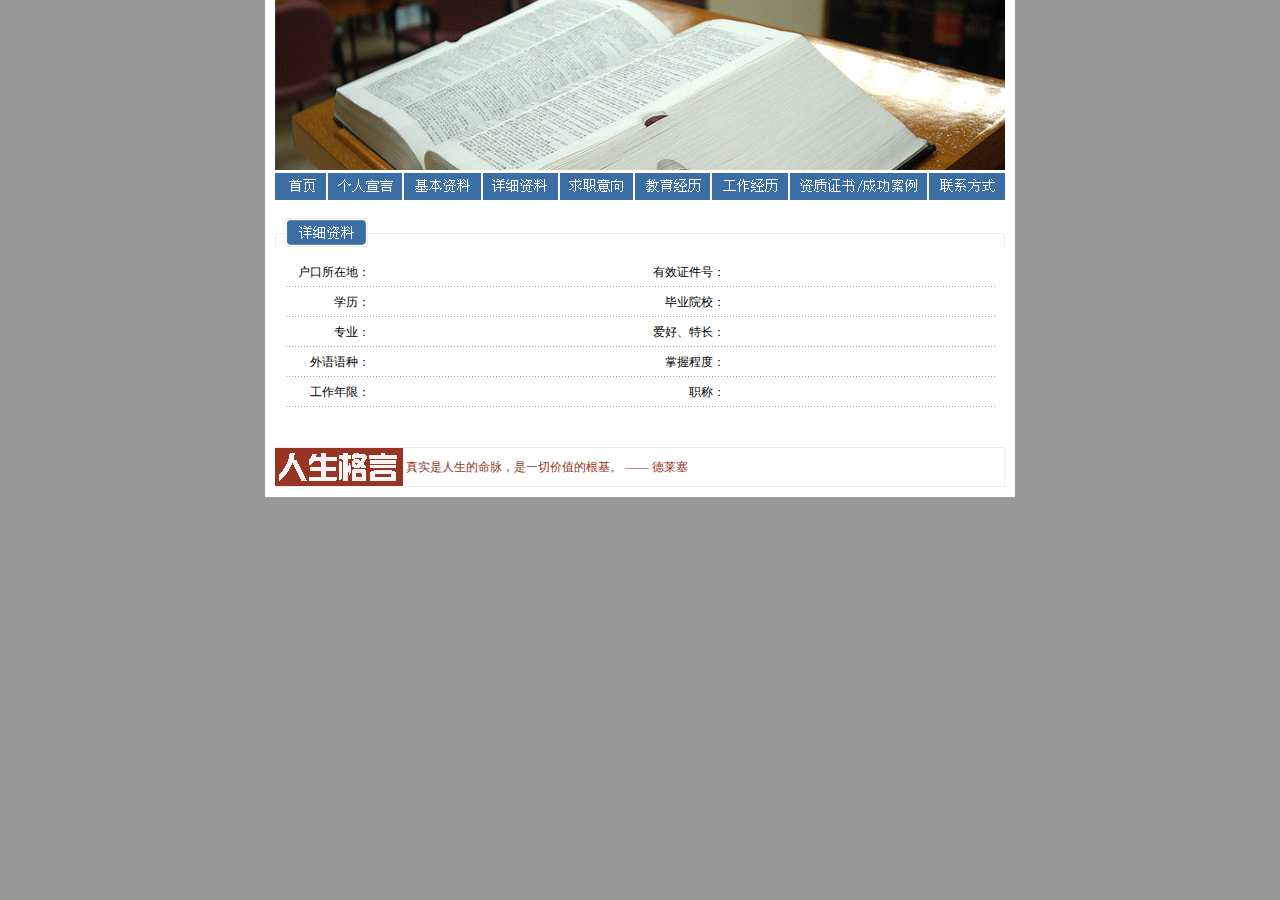
<file: zh/jobpage004.htm>
<html>
<head>
<meta http-equiv="Content-Type" content="text/html; charset=gb2312">
<title>�ܻԼ���</title>
<style type="text/css">
<!--
body {
	margin-left: 0px;
	margin-top: 0px;
	margin-right: 0px;
	margin-bottom: 0px;
	background-color: #999999;
}
-->
</style>
<script language="JavaScript" type="text/JavaScript">
<!--
function MM_preloadImages() { //v3.0
  var d=document; if(d.images){ if(!d.MM_p) d.MM_p=new Array();
    var i,j=d.MM_p.length,a=MM_preloadImages.arguments; for(i=0; i<a.length; i++)
    if (a[i].indexOf("#")!=0){ d.MM_p[j]=new Image; d.MM_p[j++].src=a[i];}}
}

function MM_swapImgRestore() { //v3.0
  var i,x,a=document.MM_sr; for(i=0;a&&i<a.length&&(x=a[i])&&x.oSrc;i++) x.src=x.oSrc;
}

function MM_findObj(n, d) { //v4.01
  var p,i,x;  if(!d) d=document; if((p=n.indexOf("?"))>0&&parent.frames.length) {
    d=parent.frames[n.substring(p+1)].document; n=n.substring(0,p);}
  if(!(x=d[n])&&d.all) x=d.all[n]; for (i=0;!x&&i<d.forms.length;i++) x=d.forms[i][n];
  for(i=0;!x&&d.layers&&i<d.layers.length;i++) x=MM_findObj(n,d.layers[i].document);
  if(!x && d.getElementById) x=d.getElementById(n); return x;
}

function MM_swapImage() { //v3.0
  var i,j=0,x,a=MM_swapImage.arguments; document.MM_sr=new Array; for(i=0;i<(a.length-2);i+=3)
   if ((x=MM_findObj(a[i]))!=null){document.MM_sr[j++]=x; if(!x.oSrc) x.oSrc=x.src; x.src=a[i+2];}
}
//-->
</script>
<link href="css001.css" rel="stylesheet" type="text/css">
<style type="text/css">
<!--
body,td,th {
	font-size: 12px;
}
-->
</style>
</head>

<body onLoad="MM_preloadImages('images/tworoad-gif001-2.gif','images/tworoad-gif002-2.gif','images/tworoad-gif003-2.gif','images/tworoad-gif004-2.gif','images/tworoad-gif005-2.gif','images/tworoad-gif006-2.gif','images/tworoad-gif007-2.gif','images/tworoad-gif008-2.gif','images/tworoad-gif009-2.gif')">
<table width="750" border="0" align="center" cellpadding="0" cellspacing="0" bgcolor="#FFFFFF">
  <tr>
    <td width="10"></td>
    <td width="730"><img src="images/tworoad-jpg001.jpg" width="730" height="170"></td>
    <td width="10"></td>
  </tr>
  <tr>
    <td></td>
    <td><table width="100%"  border="0" cellspacing="0" cellpadding="0">
      <tr>
        <td><a href="index.htm"><img src="images/tworoad-gif001-1.gif" name="Image1" width="53" height="33" border="0" id="Image1" onMouseOver="MM_swapImage('Image1','','images/tworoad-gif001-2.gif',1)" onMouseOut="MM_swapImgRestore()"></a></td>
        <td><a href="jobpage002.htm"><img src="images/tworoad-gif002-1.gif" name="Image2" width="76" height="33" border="0" id="Image2" onMouseOver="MM_swapImage('Image2','','images/tworoad-gif002-2.gif',1)" onMouseOut="MM_swapImgRestore()"></a></td>
        <td><a href="jobpage003.htm"><img src="images/tworoad-gif003-1.gif" name="Image3" width="79" height="33" border="0" id="Image3" onMouseOver="MM_swapImage('Image3','','images/tworoad-gif003-2.gif',1)" onMouseOut="MM_swapImgRestore()"></a></td>
        <td><a href="jobpage004.htm"><img src="images/tworoad-gif004-1.gif" name="Image4" width="77" height="33" border="0" id="Image4" onMouseOver="MM_swapImage('Image4','','images/tworoad-gif004-2.gif',1)" onMouseOut="MM_swapImgRestore()"></a></td>
        <td><a href="jobpage005.htm"><img src="images/tworoad-gif005-1.gif" name="Image5" width="75" height="33" border="0" id="Image5" onMouseOver="MM_swapImage('Image5','','images/tworoad-gif005-2.gif',1)" onMouseOut="MM_swapImgRestore()"></a></td>
        <td><a href="jobpage006.htm"><img src="images/tworoad-gif006-1.gif" name="Image6" width="77" height="33" border="0" id="Image6" onMouseOver="MM_swapImage('Image6','','images/tworoad-gif006-2.gif',1)" onMouseOut="MM_swapImgRestore()"></a></td>
        <td><a href="jobpage007.htm"><img src="images/tworoad-gif007-1.gif" name="Image7" width="78" height="33" border="0" id="Image7" onMouseOver="MM_swapImage('Image7','','images/tworoad-gif007-2.gif',1)" onMouseOut="MM_swapImgRestore()"></a></td>
        <td><a href="jobpage008.htm"><img src="images/tworoad-gif008-1.gif" name="Image8" width="139" height="33" border="0" id="Image8" onMouseOver="MM_swapImage('Image8','','images/tworoad-gif008-2.gif',1)" onMouseOut="MM_swapImgRestore()"></a></td>
        <td><a href="jobpage009.htm"><img src="images/tworoad-gif009-1.gif" name="Image9" width="76" height="33" border="0" id="Image9" onMouseOver="MM_swapImage('Image9','','images/tworoad-gif009-2.gif',1)" onMouseOut="MM_swapImgRestore()"></a></td>
      </tr>
    </table></td>
    <td></td>
  </tr>
</table>
<table width="750" border="0" align="center" cellpadding="0" cellspacing="0" bgcolor="#FFFFFF">
  <tr>
    <td width="10"></td>
    <td width="730">&nbsp;</td>
    <td width="10"></td>
  </tr>
  <tr>
    <td></td>
    <td><img src="images/tworoad-gif016.gif" width="730" height="29"></td>
    <td></td>
  </tr>
  <tr>
    <td></td>
    <td><table width="100%"  border="0" cellpadding="0" cellspacing="10" class="l-r-b-1pxline">
      <tr>
        <td width="75%"><table width="100%" height="150"  border="0" cellpadding="0" cellspacing="0" background="images/tworoad-gif014.gif">
          <tr>
            <td width="12%" align="right">�������ڵأ�</td>
            <td width="38%">&nbsp;</td>
            <td width="12%" align="right"> ��Ч֤���ţ� </td>
            <td width="38%">&nbsp;</td>
          </tr>
          <tr>
            <td align="right"> ѧ���� </td>
            <td>&nbsp;</td>
            <td align="right"> ��ҵԺУ�� </td>
            <td>&nbsp;</td>
          </tr>
          <tr>
            <td align="right"> רҵ�� </td>
            <td>&nbsp; </td>
            <td align="right"> ���á��س��� </td>
            <td>&nbsp;</td>
          </tr>
          <tr>
            <td align="right"> �������֣� </td>
            <td>&nbsp;</td>
            <td align="right"> ���ճ̶ȣ�     </td>
            <td>&nbsp;</td>
          </tr>
          <tr>
            <td align="right"> �������ޣ� </td>
            <td>&nbsp;</td>
            <td align="right"> ְ�ƣ� </td>
            <td>&nbsp;</td>
          </tr>
        </table></td>
      </tr>
    </table>      </td>
    <td></td>
  </tr>
  <tr>
    <td></td>
    <td height="30">&nbsp;</td>
    <td></td>
  </tr>
  <tr>
    <td></td>
    <td><table width="100%"  border="0" cellpadding="0" cellspacing="0" class="r-t-b1pxline">
      <tr>
        <td width="16%"><img src="images/tworoad-gif015.gif" width="128" height="38"></td>
        <td width="84%"><font color="973423">&nbsp;��ʵ����������������һ�м�ֵ�ĸ����� ���� ������</font></td>
      </tr>
    </table></td>
    <td></td>
  </tr>
  <tr>
    <td height="10"></td>
    <td height="10"></td>
    <td height="10"></td>
  </tr>
</table>
</body>
</html>
</file>
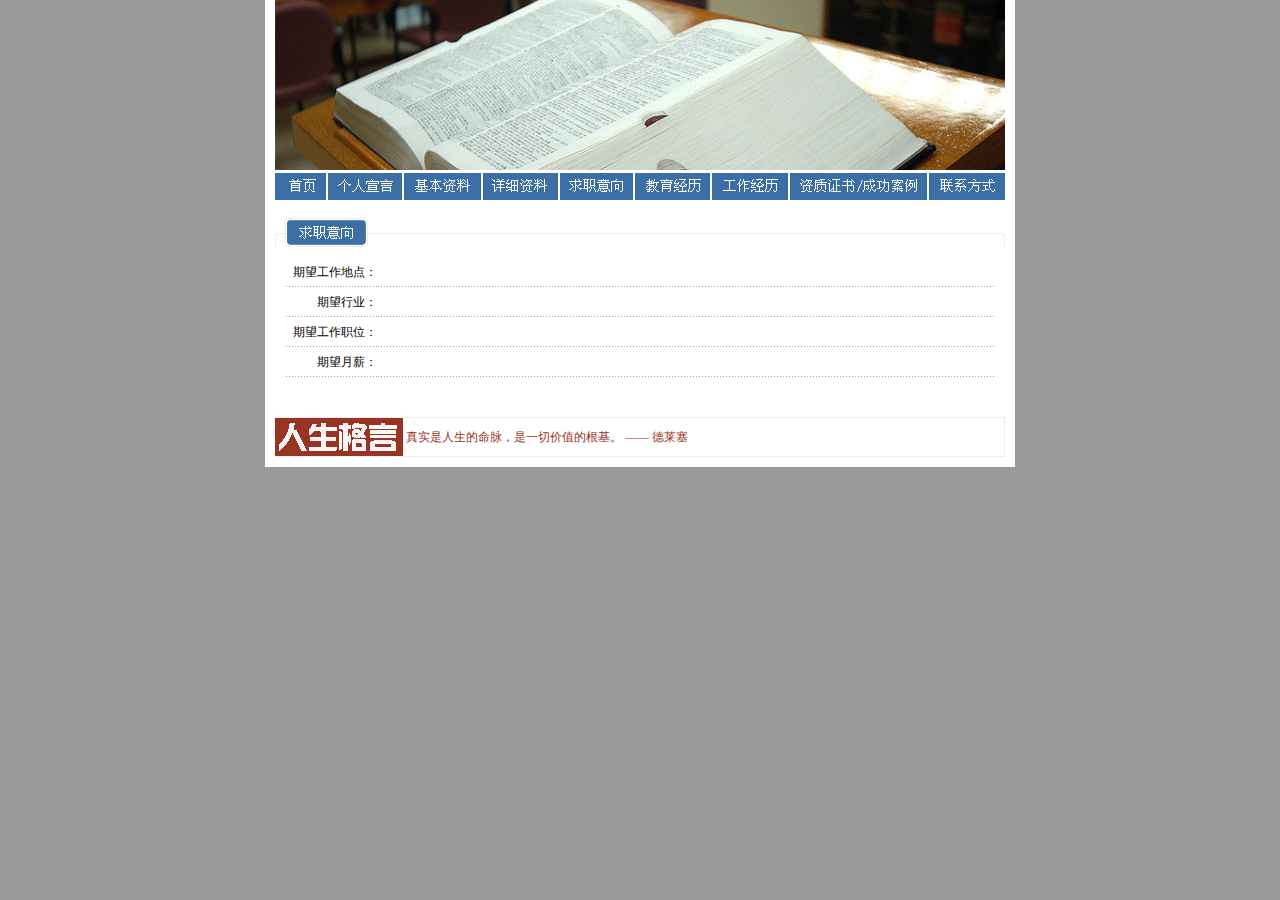
<file: zh/jobpage005.htm>
<html>
<head>
<meta http-equiv="Content-Type" content="text/html; charset=gb2312">
<title>�ܻԼ���</title>
<style type="text/css">
<!--
body {
	margin-left: 0px;
	margin-top: 0px;
	margin-right: 0px;
	margin-bottom: 0px;
	background-color: #999999;
}
-->
</style>
<script language="JavaScript" type="text/JavaScript">
<!--
function MM_preloadImages() { //v3.0
  var d=document; if(d.images){ if(!d.MM_p) d.MM_p=new Array();
    var i,j=d.MM_p.length,a=MM_preloadImages.arguments; for(i=0; i<a.length; i++)
    if (a[i].indexOf("#")!=0){ d.MM_p[j]=new Image; d.MM_p[j++].src=a[i];}}
}

function MM_swapImgRestore() { //v3.0
  var i,x,a=document.MM_sr; for(i=0;a&&i<a.length&&(x=a[i])&&x.oSrc;i++) x.src=x.oSrc;
}

function MM_findObj(n, d) { //v4.01
  var p,i,x;  if(!d) d=document; if((p=n.indexOf("?"))>0&&parent.frames.length) {
    d=parent.frames[n.substring(p+1)].document; n=n.substring(0,p);}
  if(!(x=d[n])&&d.all) x=d.all[n]; for (i=0;!x&&i<d.forms.length;i++) x=d.forms[i][n];
  for(i=0;!x&&d.layers&&i<d.layers.length;i++) x=MM_findObj(n,d.layers[i].document);
  if(!x && d.getElementById) x=d.getElementById(n); return x;
}

function MM_swapImage() { //v3.0
  var i,j=0,x,a=MM_swapImage.arguments; document.MM_sr=new Array; for(i=0;i<(a.length-2);i+=3)
   if ((x=MM_findObj(a[i]))!=null){document.MM_sr[j++]=x; if(!x.oSrc) x.oSrc=x.src; x.src=a[i+2];}
}
//-->
</script>
<link href="css001.css" rel="stylesheet" type="text/css">
<style type="text/css">
<!--
body,td,th {
	font-size: 12px;
}
-->
</style>
</head>

<body onLoad="MM_preloadImages('images/tworoad-gif001-2.gif','images/tworoad-gif002-2.gif','images/tworoad-gif003-2.gif','images/tworoad-gif004-2.gif','images/tworoad-gif005-2.gif','images/tworoad-gif006-2.gif','images/tworoad-gif007-2.gif','images/tworoad-gif008-2.gif','images/tworoad-gif009-2.gif')">
<table width="750" border="0" align="center" cellpadding="0" cellspacing="0" bgcolor="#FFFFFF">
  <tr>
    <td width="10"></td>
    <td width="730"><img src="images/tworoad-jpg001.jpg" width="730" height="170"></td>
    <td width="10"></td>
  </tr>
  <tr>
    <td></td>
    <td><table width="100%"  border="0" cellspacing="0" cellpadding="0">
      <tr>
        <td><a href="index.htm"><img src="images/tworoad-gif001-1.gif" name="Image1" width="53" height="33" border="0" id="Image1" onMouseOver="MM_swapImage('Image1','','images/tworoad-gif001-2.gif',1)" onMouseOut="MM_swapImgRestore()"></a></td>
        <td><a href="jobpage002.htm"><img src="images/tworoad-gif002-1.gif" name="Image2" width="76" height="33" border="0" id="Image2" onMouseOver="MM_swapImage('Image2','','images/tworoad-gif002-2.gif',1)" onMouseOut="MM_swapImgRestore()"></a></td>
        <td><a href="jobpage003.htm"><img src="images/tworoad-gif003-1.gif" name="Image3" width="79" height="33" border="0" id="Image3" onMouseOver="MM_swapImage('Image3','','images/tworoad-gif003-2.gif',1)" onMouseOut="MM_swapImgRestore()"></a></td>
        <td><a href="jobpage004.htm"><img src="images/tworoad-gif004-1.gif" name="Image4" width="77" height="33" border="0" id="Image4" onMouseOver="MM_swapImage('Image4','','images/tworoad-gif004-2.gif',1)" onMouseOut="MM_swapImgRestore()"></a></td>
        <td><a href="jobpage005.htm"><img src="images/tworoad-gif005-1.gif" name="Image5" width="75" height="33" border="0" id="Image5" onMouseOver="MM_swapImage('Image5','','images/tworoad-gif005-2.gif',1)" onMouseOut="MM_swapImgRestore()"></a></td>
        <td><a href="jobpage006.htm"><img src="images/tworoad-gif006-1.gif" name="Image6" width="77" height="33" border="0" id="Image6" onMouseOver="MM_swapImage('Image6','','images/tworoad-gif006-2.gif',1)" onMouseOut="MM_swapImgRestore()"></a></td>
        <td><a href="jobpage007.htm"><img src="images/tworoad-gif007-1.gif" name="Image7" width="78" height="33" border="0" id="Image7" onMouseOver="MM_swapImage('Image7','','images/tworoad-gif007-2.gif',1)" onMouseOut="MM_swapImgRestore()"></a></td>
        <td><a href="jobpage008.htm"><img src="images/tworoad-gif008-1.gif" name="Image8" width="139" height="33" border="0" id="Image8" onMouseOver="MM_swapImage('Image8','','images/tworoad-gif008-2.gif',1)" onMouseOut="MM_swapImgRestore()"></a></td>
        <td><a href="jobpage009.htm"><img src="images/tworoad-gif009-1.gif" name="Image9" width="76" height="33" border="0" id="Image9" onMouseOver="MM_swapImage('Image9','','images/tworoad-gif009-2.gif',1)" onMouseOut="MM_swapImgRestore()"></a></td>
      </tr>
    </table></td>
    <td></td>
  </tr>
</table>
<table width="750" border="0" align="center" cellpadding="0" cellspacing="0" bgcolor="#FFFFFF">
  <tr>
    <td width="10"></td>
    <td width="730">&nbsp;</td>
    <td width="10"></td>
  </tr>
  <tr>
    <td></td>
    <td><img src="images/tworoad-gif017.gif" width="730" height="29"></td>
    <td></td>
  </tr>
  <tr>
    <td></td>
    <td><table width="100%"  border="0" cellpadding="0" cellspacing="10" class="l-r-b-1pxline">
      <tr>
        <td width="75%"><table width="100%"  border="0" cellpadding="0" cellspacing="0">
          <tr>
            <td width="13%" align="right" background="images/tworoad-gif014.gif"> ���������ص㣺 </td>
            <td width="87%" height="30" background="images/tworoad-gif014.gif">&nbsp;</td>
            </tr>
          <tr>
            <td align="right" background="images/tworoad-gif014.gif"> ������ҵ�� </td>
            <td height="30" background="images/tworoad-gif014.gif"><p>&nbsp;</p>              </td>
            </tr>
          <tr>
            <td align="right" background="images/tworoad-gif014.gif">��������ְλ��</td>
            <td height="30" background="images/tworoad-gif014.gif">&nbsp;</td>
            </tr>
          <tr>
            <td align="right" background="images/tworoad-gif014.gif">������н�� </td>
            <td height="30" background="images/tworoad-gif014.gif">&nbsp;</td>
            </tr>
        </table></td>
      </tr>
    </table>      </td>
    <td></td>
  </tr>
  <tr>
    <td></td>
    <td height="30">&nbsp;</td>
    <td></td>
  </tr>
  <tr>
    <td></td>
    <td><table width="100%"  border="0" cellpadding="0" cellspacing="0" class="r-t-b1pxline">
      <tr>
        <td width="16%"><img src="images/tworoad-gif015.gif" width="128" height="38"></td>
        <td width="84%"><font color="973423">&nbsp;��ʵ����������������һ�м�ֵ�ĸ����� ���� ������</font></td>
      </tr>
    </table></td>
    <td></td>
  </tr>
  <tr>
    <td height="10"></td>
    <td height="10"></td>
    <td height="10"></td>
  </tr>
</table>
</body>
</html>
</file>
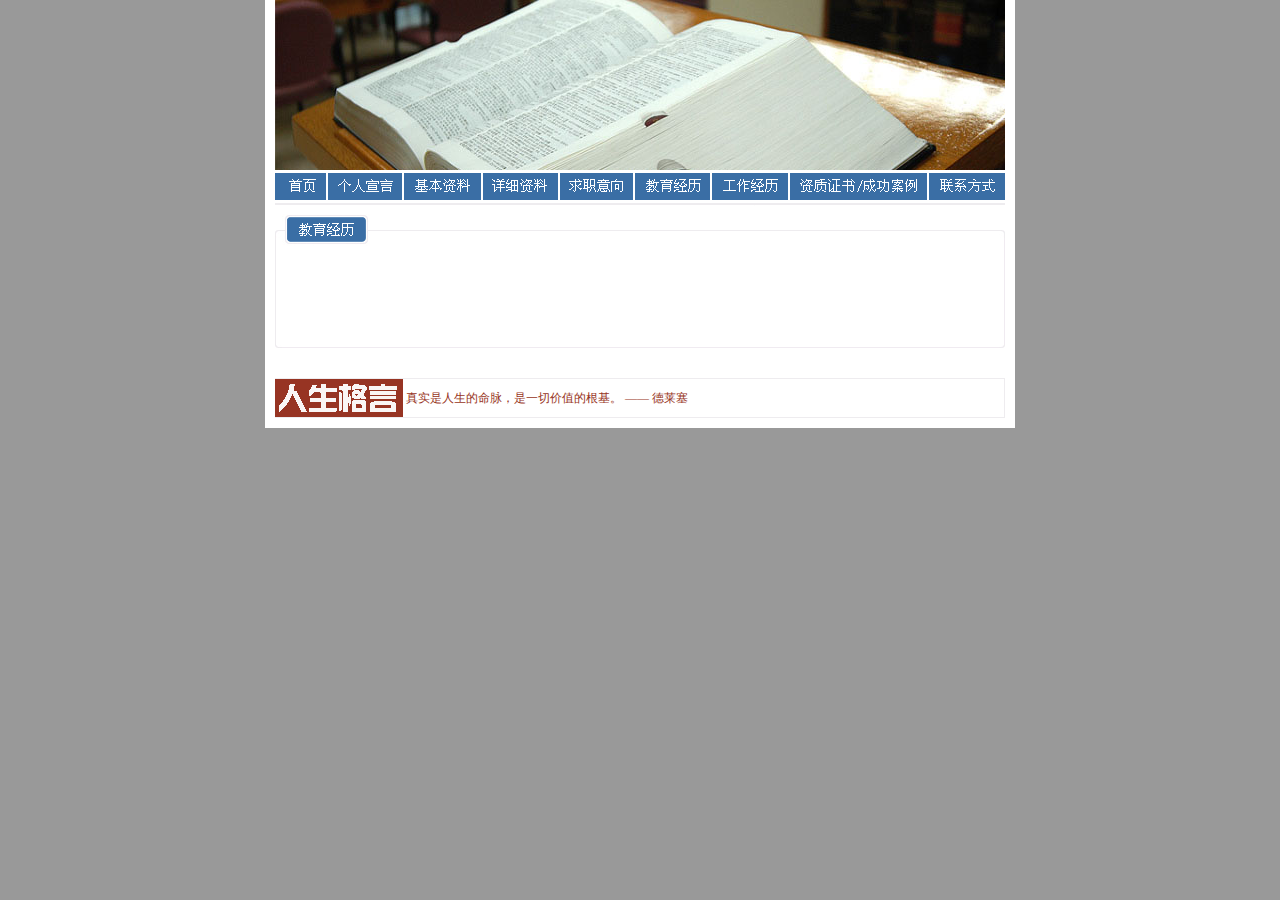
<file: zh/jobpage006.htm>
<html>
<head>
<meta http-equiv="Content-Type" content="text/html; charset=gb2312">
<title>�ܻԼ���</title>
<style type="text/css">
<!--
body {
	margin-left: 0px;
	margin-top: 0px;
	margin-right: 0px;
	margin-bottom: 0px;
	background-color: #999999;
}
-->
</style>
<script language="JavaScript" type="text/JavaScript">
<!--
function MM_preloadImages() { //v3.0
  var d=document; if(d.images){ if(!d.MM_p) d.MM_p=new Array();
    var i,j=d.MM_p.length,a=MM_preloadImages.arguments; for(i=0; i<a.length; i++)
    if (a[i].indexOf("#")!=0){ d.MM_p[j]=new Image; d.MM_p[j++].src=a[i];}}
}

function MM_swapImgRestore() { //v3.0
  var i,x,a=document.MM_sr; for(i=0;a&&i<a.length&&(x=a[i])&&x.oSrc;i++) x.src=x.oSrc;
}

function MM_findObj(n, d) { //v4.01
  var p,i,x;  if(!d) d=document; if((p=n.indexOf("?"))>0&&parent.frames.length) {
    d=parent.frames[n.substring(p+1)].document; n=n.substring(0,p);}
  if(!(x=d[n])&&d.all) x=d.all[n]; for (i=0;!x&&i<d.forms.length;i++) x=d.forms[i][n];
  for(i=0;!x&&d.layers&&i<d.layers.length;i++) x=MM_findObj(n,d.layers[i].document);
  if(!x && d.getElementById) x=d.getElementById(n); return x;
}

function MM_swapImage() { //v3.0
  var i,j=0,x,a=MM_swapImage.arguments; document.MM_sr=new Array; for(i=0;i<(a.length-2);i+=3)
   if ((x=MM_findObj(a[i]))!=null){document.MM_sr[j++]=x; if(!x.oSrc) x.oSrc=x.src; x.src=a[i+2];}
}
//-->
</script>
<link href="css001.css" rel="stylesheet" type="text/css">
<style type="text/css">
<!--
body,td,th {
	font-size: 12px;
}
-->
</style></head>

<body onLoad="MM_preloadImages('images/tworoad-gif001-2.gif','images/tworoad-gif002-2.gif','images/tworoad-gif003-2.gif','images/tworoad-gif004-2.gif','images/tworoad-gif005-2.gif','images/tworoad-gif006-2.gif','images/tworoad-gif007-2.gif','images/tworoad-gif008-2.gif','images/tworoad-gif009-2.gif')">
<table width="750" border="0" align="center" cellpadding="0" cellspacing="0" bgcolor="#FFFFFF">
  <tr>
    <td width="10"></td>
    <td width="730"><img src="images/tworoad-jpg001.jpg" width="730" height="170"></td>
    <td width="10"></td>
  </tr>
  <tr>
    <td></td>
    <td><table width="100%"  border="0" cellspacing="0" cellpadding="0">
      <tr>
        <td><a href="index.htm"><img src="images/tworoad-gif001-1.gif" name="Image1" width="53" height="33" border="0" id="Image1" onMouseOver="MM_swapImage('Image1','','images/tworoad-gif001-2.gif',1)" onMouseOut="MM_swapImgRestore()"></a></td>
        <td><a href="jobpage002.htm"><img src="images/tworoad-gif002-1.gif" name="Image2" width="76" height="33" border="0" id="Image2" onMouseOver="MM_swapImage('Image2','','images/tworoad-gif002-2.gif',1)" onMouseOut="MM_swapImgRestore()"></a></td>
        <td><a href="jobpage003.htm"><img src="images/tworoad-gif003-1.gif" name="Image3" width="79" height="33" border="0" id="Image3" onMouseOver="MM_swapImage('Image3','','images/tworoad-gif003-2.gif',1)" onMouseOut="MM_swapImgRestore()"></a></td>
        <td><a href="jobpage004.htm"><img src="images/tworoad-gif004-1.gif" name="Image4" width="77" height="33" border="0" id="Image4" onMouseOver="MM_swapImage('Image4','','images/tworoad-gif004-2.gif',1)" onMouseOut="MM_swapImgRestore()"></a></td>
        <td><a href="jobpage005.htm"><img src="images/tworoad-gif005-1.gif" name="Image5" width="75" height="33" border="0" id="Image5" onMouseOver="MM_swapImage('Image5','','images/tworoad-gif005-2.gif',1)" onMouseOut="MM_swapImgRestore()"></a></td>
        <td><a href="jobpage006.htm"><img src="images/tworoad-gif006-1.gif" name="Image6" width="77" height="33" border="0" id="Image6" onMouseOver="MM_swapImage('Image6','','images/tworoad-gif006-2.gif',1)" onMouseOut="MM_swapImgRestore()"></a></td>
        <td><a href="jobpage007.htm"><img src="images/tworoad-gif007-1.gif" name="Image7" width="78" height="33" border="0" id="Image7" onMouseOver="MM_swapImage('Image7','','images/tworoad-gif007-2.gif',1)" onMouseOut="MM_swapImgRestore()"></a></td>
        <td><a href="jobpage008.htm"><img src="images/tworoad-gif008-1.gif" name="Image8" width="139" height="33" border="0" id="Image8" onMouseOver="MM_swapImage('Image8','','images/tworoad-gif008-2.gif',1)" onMouseOut="MM_swapImgRestore()"></a></td>
        <td><a href="jobpage009.htm"><img src="images/tworoad-gif009-1.gif" name="Image9" width="76" height="33" border="0" id="Image9" onMouseOver="MM_swapImage('Image9','','images/tworoad-gif009-2.gif',1)" onMouseOut="MM_swapImgRestore()"></a></td>
      </tr>
    </table></td>
    <td></td>
  </tr>
</table>
<table width="750" border="0" align="center" cellpadding="0" cellspacing="0" bgcolor="#FFFFFF">
  <tr>
    <td width="10"></td>
    <td width="730"><img src="images/tworoad-gif018.gif" width="730" height="45"></td>
    <td width="10"></td>
  </tr>
  <tr>
    <td></td>
    <td background="images/tworoad-gif011.gif"><p>&nbsp;</p>
    <p>&nbsp;</p>
    <p>&nbsp;</p>    <p>&nbsp;</p></td>
    <td></td>
  </tr>
  <tr>
    <td></td>
    <td><img src="images/tworoad-gif012.gif" width="730" height="4"></td>
    <td></td>
  </tr>
  <tr>
    <td></td>
    <td height="30">&nbsp;</td>
    <td></td>
  </tr>
  <tr>
    <td></td>
    <td><table width="100%"  border="0" cellpadding="0" cellspacing="0" class="r-t-b1pxline">
      <tr>
        <td width="16%"><img src="images/tworoad-gif015.gif" width="128" height="38"></td>
        <td width="84%"><font color="973423">&nbsp;��ʵ����������������һ�м�ֵ�ĸ����� ���� ������</font></td>
      </tr>
    </table></td>
    <td></td>
  </tr>
  <tr>
    <td height="10"></td>
    <td height="10"></td>
    <td height="10"></td>
  </tr>
</table>
</body>
</html>
</file>
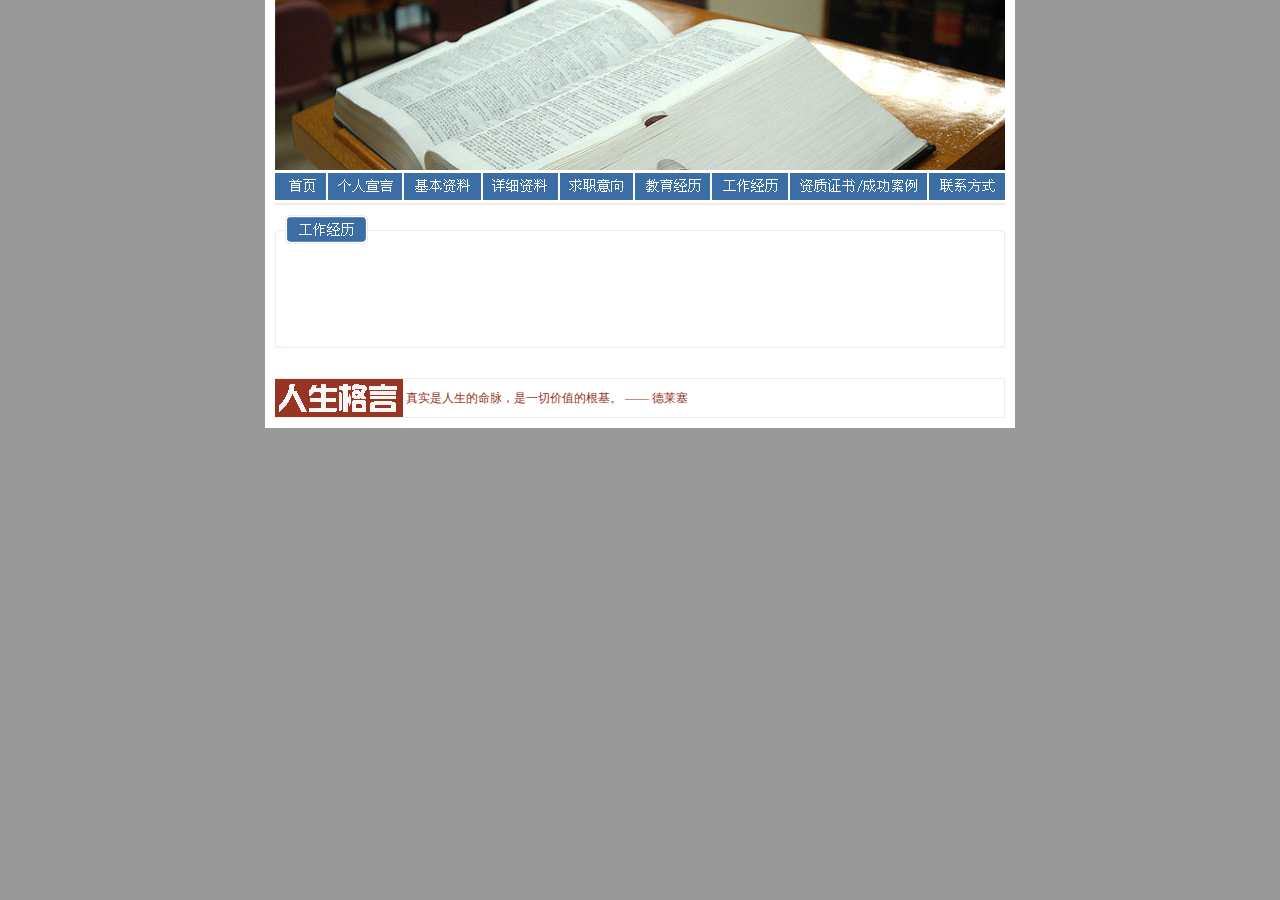
<file: zh/jobpage007.htm>
<html>
<head>
<meta http-equiv="Content-Type" content="text/html; charset=gb2312">
<title>�ܻԼ���</title>
<style type="text/css">
<!--
body {
	margin-left: 0px;
	margin-top: 0px;
	margin-right: 0px;
	margin-bottom: 0px;
	background-color: #999999;
}
-->
</style>
<script language="JavaScript" type="text/JavaScript">
<!--
function MM_preloadImages() { //v3.0
  var d=document; if(d.images){ if(!d.MM_p) d.MM_p=new Array();
    var i,j=d.MM_p.length,a=MM_preloadImages.arguments; for(i=0; i<a.length; i++)
    if (a[i].indexOf("#")!=0){ d.MM_p[j]=new Image; d.MM_p[j++].src=a[i];}}
}

function MM_swapImgRestore() { //v3.0
  var i,x,a=document.MM_sr; for(i=0;a&&i<a.length&&(x=a[i])&&x.oSrc;i++) x.src=x.oSrc;
}

function MM_findObj(n, d) { //v4.01
  var p,i,x;  if(!d) d=document; if((p=n.indexOf("?"))>0&&parent.frames.length) {
    d=parent.frames[n.substring(p+1)].document; n=n.substring(0,p);}
  if(!(x=d[n])&&d.all) x=d.all[n]; for (i=0;!x&&i<d.forms.length;i++) x=d.forms[i][n];
  for(i=0;!x&&d.layers&&i<d.layers.length;i++) x=MM_findObj(n,d.layers[i].document);
  if(!x && d.getElementById) x=d.getElementById(n); return x;
}

function MM_swapImage() { //v3.0
  var i,j=0,x,a=MM_swapImage.arguments; document.MM_sr=new Array; for(i=0;i<(a.length-2);i+=3)
   if ((x=MM_findObj(a[i]))!=null){document.MM_sr[j++]=x; if(!x.oSrc) x.oSrc=x.src; x.src=a[i+2];}
}
//-->
</script>
<link href="css001.css" rel="stylesheet" type="text/css">
<style type="text/css">
<!--
body,td,th {
	font-size: 12px;
}
-->
</style></head>

<body onLoad="MM_preloadImages('images/tworoad-gif001-2.gif','images/tworoad-gif002-2.gif','images/tworoad-gif003-2.gif','images/tworoad-gif004-2.gif','images/tworoad-gif005-2.gif','images/tworoad-gif006-2.gif','images/tworoad-gif007-2.gif','images/tworoad-gif008-2.gif','images/tworoad-gif009-2.gif')">
<table width="750" border="0" align="center" cellpadding="0" cellspacing="0" bgcolor="#FFFFFF">
  <tr>
    <td width="10"></td>
    <td width="730"><img src="images/tworoad-jpg001.jpg" width="730" height="170"></td>
    <td width="10"></td>
  </tr>
  <tr>
    <td></td>
    <td><table width="100%"  border="0" cellspacing="0" cellpadding="0">
      <tr>
        <td><a href="index.htm"><img src="images/tworoad-gif001-1.gif" name="Image1" width="53" height="33" border="0" id="Image1" onMouseOver="MM_swapImage('Image1','','images/tworoad-gif001-2.gif',1)" onMouseOut="MM_swapImgRestore()"></a></td>
        <td><a href="jobpage002.htm"><img src="images/tworoad-gif002-1.gif" name="Image2" width="76" height="33" border="0" id="Image2" onMouseOver="MM_swapImage('Image2','','images/tworoad-gif002-2.gif',1)" onMouseOut="MM_swapImgRestore()"></a></td>
        <td><a href="jobpage003.htm"><img src="images/tworoad-gif003-1.gif" name="Image3" width="79" height="33" border="0" id="Image3" onMouseOver="MM_swapImage('Image3','','images/tworoad-gif003-2.gif',1)" onMouseOut="MM_swapImgRestore()"></a></td>
        <td><a href="jobpage004.htm"><img src="images/tworoad-gif004-1.gif" name="Image4" width="77" height="33" border="0" id="Image4" onMouseOver="MM_swapImage('Image4','','images/tworoad-gif004-2.gif',1)" onMouseOut="MM_swapImgRestore()"></a></td>
        <td><a href="jobpage005.htm"><img src="images/tworoad-gif005-1.gif" name="Image5" width="75" height="33" border="0" id="Image5" onMouseOver="MM_swapImage('Image5','','images/tworoad-gif005-2.gif',1)" onMouseOut="MM_swapImgRestore()"></a></td>
        <td><a href="jobpage006.htm"><img src="images/tworoad-gif006-1.gif" name="Image6" width="77" height="33" border="0" id="Image6" onMouseOver="MM_swapImage('Image6','','images/tworoad-gif006-2.gif',1)" onMouseOut="MM_swapImgRestore()"></a></td>
        <td><a href="jobpage007.htm"><img src="images/tworoad-gif007-1.gif" name="Image7" width="78" height="33" border="0" id="Image7" onMouseOver="MM_swapImage('Image7','','images/tworoad-gif007-2.gif',1)" onMouseOut="MM_swapImgRestore()"></a></td>
        <td><a href="jobpage008.htm"><img src="images/tworoad-gif008-1.gif" name="Image8" width="139" height="33" border="0" id="Image8" onMouseOver="MM_swapImage('Image8','','images/tworoad-gif008-2.gif',1)" onMouseOut="MM_swapImgRestore()"></a></td>
        <td><a href="jobpage009.htm"><img src="images/tworoad-gif009-1.gif" name="Image9" width="76" height="33" border="0" id="Image9" onMouseOver="MM_swapImage('Image9','','images/tworoad-gif009-2.gif',1)" onMouseOut="MM_swapImgRestore()"></a></td>
      </tr>
    </table></td>
    <td></td>
  </tr>
</table>
<table width="750" border="0" align="center" cellpadding="0" cellspacing="0" bgcolor="#FFFFFF">
  <tr>
    <td width="10"></td>
    <td width="730"><img src="images/tworoad-gif019.gif" width="730" height="45"></td>
    <td width="10"></td>
  </tr>
  <tr>
    <td></td>
    <td background="images/tworoad-gif011.gif"><p>&nbsp;</p>
    <p>&nbsp;</p>
    <p>&nbsp;</p>    <p>&nbsp;</p></td>
    <td></td>
  </tr>
  <tr>
    <td></td>
    <td><img src="images/tworoad-gif012.gif" width="730" height="4"></td>
    <td></td>
  </tr>
  <tr>
    <td></td>
    <td height="30">&nbsp;</td>
    <td></td>
  </tr>
  <tr>
    <td></td>
    <td><table width="100%"  border="0" cellpadding="0" cellspacing="0" class="r-t-b1pxline">
      <tr>
        <td width="16%"><img src="images/tworoad-gif015.gif" width="128" height="38"></td>
        <td width="84%"><font color="973423">&nbsp;��ʵ����������������һ�м�ֵ�ĸ����� ���� ������</font></td>
      </tr>
    </table></td>
    <td></td>
  </tr>
  <tr>
    <td height="10"></td>
    <td height="10"></td>
    <td height="10"></td>
  </tr>
</table>
</body>
</html>
</file>
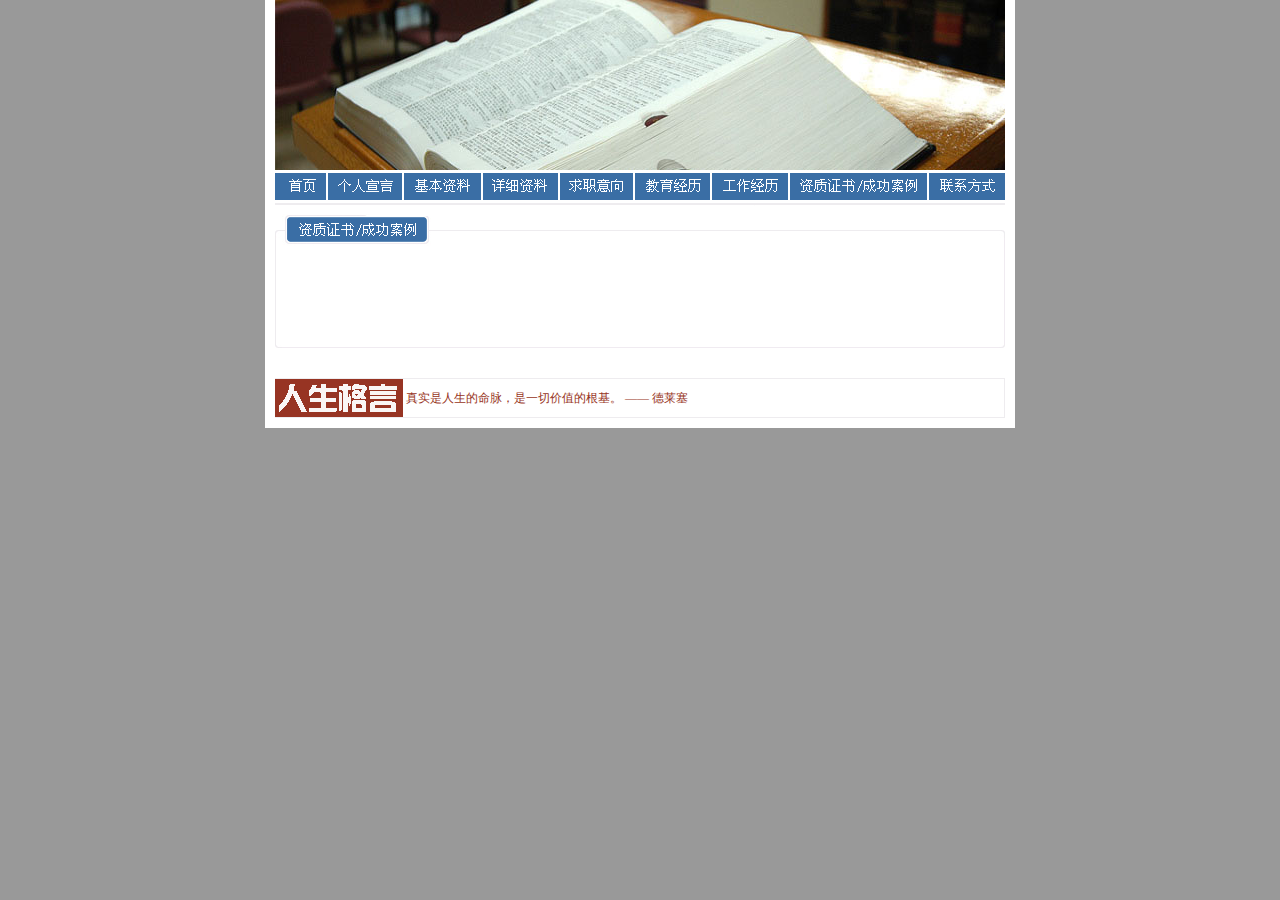
<file: zh/jobpage008.htm>
<html>
<head>
<meta http-equiv="Content-Type" content="text/html; charset=gb2312">
<title>�ܻԼ���</title>
<style type="text/css">
<!--
body {
	margin-left: 0px;
	margin-top: 0px;
	margin-right: 0px;
	margin-bottom: 0px;
	background-color: #999999;
}
-->
</style>
<script language="JavaScript" type="text/JavaScript">
<!--
function MM_preloadImages() { //v3.0
  var d=document; if(d.images){ if(!d.MM_p) d.MM_p=new Array();
    var i,j=d.MM_p.length,a=MM_preloadImages.arguments; for(i=0; i<a.length; i++)
    if (a[i].indexOf("#")!=0){ d.MM_p[j]=new Image; d.MM_p[j++].src=a[i];}}
}

function MM_swapImgRestore() { //v3.0
  var i,x,a=document.MM_sr; for(i=0;a&&i<a.length&&(x=a[i])&&x.oSrc;i++) x.src=x.oSrc;
}

function MM_findObj(n, d) { //v4.01
  var p,i,x;  if(!d) d=document; if((p=n.indexOf("?"))>0&&parent.frames.length) {
    d=parent.frames[n.substring(p+1)].document; n=n.substring(0,p);}
  if(!(x=d[n])&&d.all) x=d.all[n]; for (i=0;!x&&i<d.forms.length;i++) x=d.forms[i][n];
  for(i=0;!x&&d.layers&&i<d.layers.length;i++) x=MM_findObj(n,d.layers[i].document);
  if(!x && d.getElementById) x=d.getElementById(n); return x;
}

function MM_swapImage() { //v3.0
  var i,j=0,x,a=MM_swapImage.arguments; document.MM_sr=new Array; for(i=0;i<(a.length-2);i+=3)
   if ((x=MM_findObj(a[i]))!=null){document.MM_sr[j++]=x; if(!x.oSrc) x.oSrc=x.src; x.src=a[i+2];}
}
//-->
</script>
<link href="css001.css" rel="stylesheet" type="text/css">
<style type="text/css">
<!--
body,td,th {
	font-size: 12px;
}
-->
</style></head>

<body onLoad="MM_preloadImages('images/tworoad-gif001-2.gif','images/tworoad-gif002-2.gif','images/tworoad-gif003-2.gif','images/tworoad-gif004-2.gif','images/tworoad-gif005-2.gif','images/tworoad-gif006-2.gif','images/tworoad-gif007-2.gif','images/tworoad-gif008-2.gif','images/tworoad-gif009-2.gif')">
<table width="750" border="0" align="center" cellpadding="0" cellspacing="0" bgcolor="#FFFFFF">
  <tr>
    <td width="10"></td>
    <td width="730"><img src="images/tworoad-jpg001.jpg" width="730" height="170"></td>
    <td width="10"></td>
  </tr>
  <tr>
    <td></td>
    <td><table width="100%"  border="0" cellspacing="0" cellpadding="0">
      <tr>
        <td><a href="index.htm"><img src="images/tworoad-gif001-1.gif" name="Image1" width="53" height="33" border="0" id="Image1" onMouseOver="MM_swapImage('Image1','','images/tworoad-gif001-2.gif',1)" onMouseOut="MM_swapImgRestore()"></a></td>
        <td><a href="jobpage002.htm"><img src="images/tworoad-gif002-1.gif" name="Image2" width="76" height="33" border="0" id="Image2" onMouseOver="MM_swapImage('Image2','','images/tworoad-gif002-2.gif',1)" onMouseOut="MM_swapImgRestore()"></a></td>
        <td><a href="jobpage003.htm"><img src="images/tworoad-gif003-1.gif" name="Image3" width="79" height="33" border="0" id="Image3" onMouseOver="MM_swapImage('Image3','','images/tworoad-gif003-2.gif',1)" onMouseOut="MM_swapImgRestore()"></a></td>
        <td><a href="jobpage004.htm"><img src="images/tworoad-gif004-1.gif" name="Image4" width="77" height="33" border="0" id="Image4" onMouseOver="MM_swapImage('Image4','','images/tworoad-gif004-2.gif',1)" onMouseOut="MM_swapImgRestore()"></a></td>
        <td><a href="jobpage005.htm"><img src="images/tworoad-gif005-1.gif" name="Image5" width="75" height="33" border="0" id="Image5" onMouseOver="MM_swapImage('Image5','','images/tworoad-gif005-2.gif',1)" onMouseOut="MM_swapImgRestore()"></a></td>
        <td><a href="jobpage006.htm"><img src="images/tworoad-gif006-1.gif" name="Image6" width="77" height="33" border="0" id="Image6" onMouseOver="MM_swapImage('Image6','','images/tworoad-gif006-2.gif',1)" onMouseOut="MM_swapImgRestore()"></a></td>
        <td><a href="jobpage007.htm"><img src="images/tworoad-gif007-1.gif" name="Image7" width="78" height="33" border="0" id="Image7" onMouseOver="MM_swapImage('Image7','','images/tworoad-gif007-2.gif',1)" onMouseOut="MM_swapImgRestore()"></a></td>
        <td><a href="jobpage008.htm"><img src="images/tworoad-gif008-1.gif" name="Image8" width="139" height="33" border="0" id="Image8" onMouseOver="MM_swapImage('Image8','','images/tworoad-gif008-2.gif',1)" onMouseOut="MM_swapImgRestore()"></a></td>
        <td><a href="jobpage009.htm"><img src="images/tworoad-gif009-1.gif" name="Image9" width="76" height="33" border="0" id="Image9" onMouseOver="MM_swapImage('Image9','','images/tworoad-gif009-2.gif',1)" onMouseOut="MM_swapImgRestore()"></a></td>
      </tr>
    </table></td>
    <td></td>
  </tr>
</table>
<table width="750" border="0" align="center" cellpadding="0" cellspacing="0" bgcolor="#FFFFFF">
  <tr>
    <td width="10"></td>
    <td width="730"><img src="images/tworoad-gif020.gif" width="730" height="45"></td>
    <td width="10"></td>
  </tr>
  <tr>
    <td></td>
    <td background="images/tworoad-gif011.gif"><p>&nbsp;</p>
    <p>&nbsp;</p>
    <p>&nbsp;</p>    <p>&nbsp;</p></td>
    <td></td>
  </tr>
  <tr>
    <td></td>
    <td><img src="images/tworoad-gif012.gif" width="730" height="4"></td>
    <td></td>
  </tr>
  <tr>
    <td></td>
    <td height="30">&nbsp;</td>
    <td></td>
  </tr>
  <tr>
    <td></td>
    <td><table width="100%"  border="0" cellpadding="0" cellspacing="0" class="r-t-b1pxline">
      <tr>
        <td width="16%"><img src="images/tworoad-gif015.gif" width="128" height="38"></td>
        <td width="84%"><font color="973423">&nbsp;��ʵ����������������һ�м�ֵ�ĸ����� ���� ������</font></td>
      </tr>
    </table></td>
    <td></td>
  </tr>
  <tr>
    <td height="10"></td>
    <td height="10"></td>
    <td height="10"></td>
  </tr>
</table>
</body>
</html>
</file>
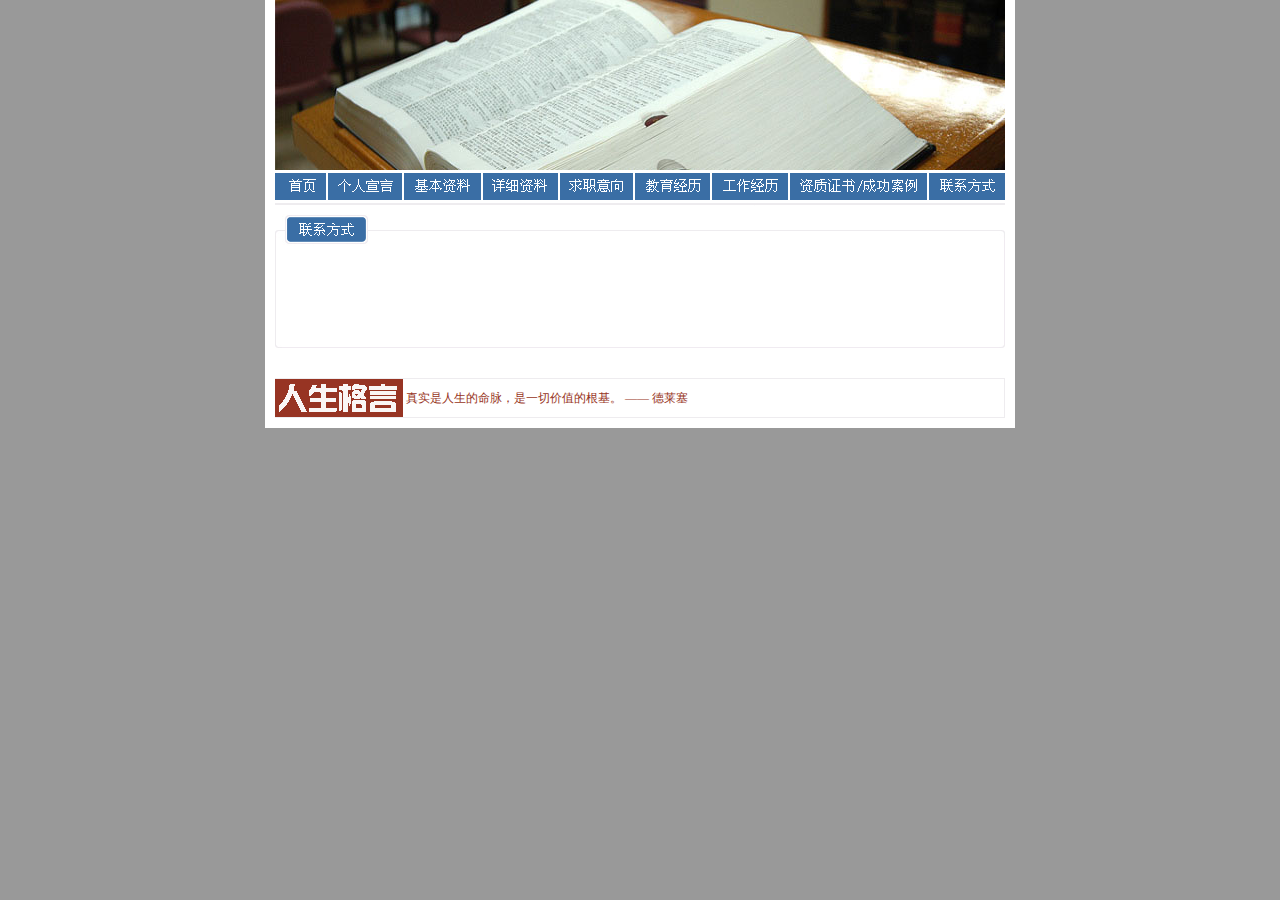
<file: zh/jobpage009.htm>
<html>
<head>
<meta http-equiv="Content-Type" content="text/html; charset=gb2312">
<title>�ܻԼ���</title>
<style type="text/css">
<!--
body {
	margin-left: 0px;
	margin-top: 0px;
	margin-right: 0px;
	margin-bottom: 0px;
	background-color: #999999;
}
-->
</style>
<script language="JavaScript" type="text/JavaScript">
<!--
function MM_preloadImages() { //v3.0
  var d=document; if(d.images){ if(!d.MM_p) d.MM_p=new Array();
    var i,j=d.MM_p.length,a=MM_preloadImages.arguments; for(i=0; i<a.length; i++)
    if (a[i].indexOf("#")!=0){ d.MM_p[j]=new Image; d.MM_p[j++].src=a[i];}}
}

function MM_swapImgRestore() { //v3.0
  var i,x,a=document.MM_sr; for(i=0;a&&i<a.length&&(x=a[i])&&x.oSrc;i++) x.src=x.oSrc;
}

function MM_findObj(n, d) { //v4.01
  var p,i,x;  if(!d) d=document; if((p=n.indexOf("?"))>0&&parent.frames.length) {
    d=parent.frames[n.substring(p+1)].document; n=n.substring(0,p);}
  if(!(x=d[n])&&d.all) x=d.all[n]; for (i=0;!x&&i<d.forms.length;i++) x=d.forms[i][n];
  for(i=0;!x&&d.layers&&i<d.layers.length;i++) x=MM_findObj(n,d.layers[i].document);
  if(!x && d.getElementById) x=d.getElementById(n); return x;
}

function MM_swapImage() { //v3.0
  var i,j=0,x,a=MM_swapImage.arguments; document.MM_sr=new Array; for(i=0;i<(a.length-2);i+=3)
   if ((x=MM_findObj(a[i]))!=null){document.MM_sr[j++]=x; if(!x.oSrc) x.oSrc=x.src; x.src=a[i+2];}
}
//-->
</script>
<link href="css001.css" rel="stylesheet" type="text/css">
<style type="text/css">
<!--
body,td,th {
	font-size: 12px;
}
-->
</style></head>

<body onLoad="MM_preloadImages('images/tworoad-gif001-2.gif','images/tworoad-gif002-2.gif','images/tworoad-gif003-2.gif','images/tworoad-gif004-2.gif','images/tworoad-gif005-2.gif','images/tworoad-gif006-2.gif','images/tworoad-gif007-2.gif','images/tworoad-gif008-2.gif','images/tworoad-gif009-2.gif')">
<table width="750" border="0" align="center" cellpadding="0" cellspacing="0" bgcolor="#FFFFFF">
  <tr>
    <td width="10"></td>
    <td width="730"><img src="images/tworoad-jpg001.jpg" width="730" height="170"></td>
    <td width="10"></td>
  </tr>
  <tr>
    <td></td>
    <td><table width="100%"  border="0" cellspacing="0" cellpadding="0">
      <tr>
        <td><a href="index.htm"><img src="images/tworoad-gif001-1.gif" name="Image1" width="53" height="33" border="0" id="Image1" onMouseOver="MM_swapImage('Image1','','images/tworoad-gif001-2.gif',1)" onMouseOut="MM_swapImgRestore()"></a></td>
        <td><a href="jobpage002.htm"><img src="images/tworoad-gif002-1.gif" name="Image2" width="76" height="33" border="0" id="Image2" onMouseOver="MM_swapImage('Image2','','images/tworoad-gif002-2.gif',1)" onMouseOut="MM_swapImgRestore()"></a></td>
        <td><a href="jobpage003.htm"><img src="images/tworoad-gif003-1.gif" name="Image3" width="79" height="33" border="0" id="Image3" onMouseOver="MM_swapImage('Image3','','images/tworoad-gif003-2.gif',1)" onMouseOut="MM_swapImgRestore()"></a></td>
        <td><a href="jobpage004.htm"><img src="images/tworoad-gif004-1.gif" name="Image4" width="77" height="33" border="0" id="Image4" onMouseOver="MM_swapImage('Image4','','images/tworoad-gif004-2.gif',1)" onMouseOut="MM_swapImgRestore()"></a></td>
        <td><a href="jobpage005.htm"><img src="images/tworoad-gif005-1.gif" name="Image5" width="75" height="33" border="0" id="Image5" onMouseOver="MM_swapImage('Image5','','images/tworoad-gif005-2.gif',1)" onMouseOut="MM_swapImgRestore()"></a></td>
        <td><a href="jobpage006.htm"><img src="images/tworoad-gif006-1.gif" name="Image6" width="77" height="33" border="0" id="Image6" onMouseOver="MM_swapImage('Image6','','images/tworoad-gif006-2.gif',1)" onMouseOut="MM_swapImgRestore()"></a></td>
        <td><a href="jobpage007.htm"><img src="images/tworoad-gif007-1.gif" name="Image7" width="78" height="33" border="0" id="Image7" onMouseOver="MM_swapImage('Image7','','images/tworoad-gif007-2.gif',1)" onMouseOut="MM_swapImgRestore()"></a></td>
        <td><a href="jobpage008.htm"><img src="images/tworoad-gif008-1.gif" name="Image8" width="139" height="33" border="0" id="Image8" onMouseOver="MM_swapImage('Image8','','images/tworoad-gif008-2.gif',1)" onMouseOut="MM_swapImgRestore()"></a></td>
        <td><a href="jobpage009.htm"><img src="images/tworoad-gif009-1.gif" name="Image9" width="76" height="33" border="0" id="Image9" onMouseOver="MM_swapImage('Image9','','images/tworoad-gif009-2.gif',1)" onMouseOut="MM_swapImgRestore()"></a></td>
      </tr>
    </table></td>
    <td></td>
  </tr>
</table>
<table width="750" border="0" align="center" cellpadding="0" cellspacing="0" bgcolor="#FFFFFF">
  <tr>
    <td width="10"></td>
    <td width="730"><img src="images/tworoad-gif021.gif" width="730" height="45"></td>
    <td width="10"></td>
  </tr>
  <tr>
    <td></td>
    <td background="images/tworoad-gif011.gif"><p>&nbsp;</p>
    <p>&nbsp;</p>
    <p>&nbsp;</p>    <p>&nbsp;</p></td>
    <td></td>
  </tr>
  <tr>
    <td></td>
    <td><img src="images/tworoad-gif012.gif" width="730" height="4"></td>
    <td></td>
  </tr>
  <tr>
    <td></td>
    <td height="30">&nbsp;</td>
    <td></td>
  </tr>
  <tr>
    <td></td>
    <td><table width="100%"  border="0" cellpadding="0" cellspacing="0" class="r-t-b1pxline">
      <tr>
        <td width="16%"><img src="images/tworoad-gif015.gif" width="128" height="38"></td>
        <td width="84%"><font color="973423">&nbsp;��ʵ����������������һ�м�ֵ�ĸ����� ���� ������</font></td>
      </tr>
    </table></td>
    <td></td>
  </tr>
  <tr>
    <td height="10"></td>
    <td height="10"></td>
    <td height="10"></td>
  </tr>
</table>
</body>
</html>
</file>
<file: css/dashboard.css>
/*
 * Base structure
 */

/* Move down content because we have a fixed navbar that is 50px tall */
body {
  padding-top: 50px;
}


/*
 * Global add-ons
 */

.sub-header {
  padding-bottom: 10px;
  border-bottom: 1px solid #eee;
}

/*
 * Top navigation
 * Hide default border to remove 1px line.
 */
.navbar-fixed-top {
  border: 0;
}

/*
 * Sidebar
 */

/* Hide for mobile, show later */
.sidebar {
  display:block;
}
@media (min-width: 768px) {
  .sidebar {
    position: fixed;
    top: 51px;
    bottom: 0;
    left: 0;
    z-index: 1000;
    display: block;
    padding: 20px;
    overflow-x: hidden;
    overflow-y: auto; /* Scrollable contents if viewport is shorter than content. */
    background-color: #f5f5f5;
  }
}

/* Sidebar navigation */
.nav-sidebar {
  margin-right: -21px; /* 20px padding + 1px border */
  margin-bottom: 20px;
  margin-left: -20px;
}
.nav-sidebar > li > a {
  padding-right: 20px;
  padding-left: 20px;
}
.nav-sidebar > .active > a,
.nav-sidebar > .active > a:hover,
.nav-sidebar > .active > a:focus {
  color: #fff;
  background-color: #428bca;
}


/*
 * Main content
 */

.main {
  padding: 20px;
}
@media (min-width: 768px) {
  .main {
    padding-right: 40px;
    padding-left: 40px;
  }
}
.main .page-header {
  margin-top: 0;
}


/*
 * Placeholder dashboard ideas
 */

.placeholders {
  margin-bottom: 30px;
  text-align: center;
}
.placeholders h4 {
  margin-bottom: 0;
}
.placeholder {
  margin-bottom: 20px;
}
.placeholder img {
  display: inline-block;
  border-radius: 50%;
}
</file>
<file: css/style.css>
h4, h5, h6,
h1, h2, h3 {margin: 0;}
ul, ol {margin: 0; padding:0;}
p {margin: 0;}
html, body{
	font-family: 'Ubuntu', sans-serif;
	font-size: 100%;
	background: #ffffff;
}
body a{
	transition:0.5s all;
	-webkit-transition:0.5s all;
	-moz-transition:0.5s all;
	-o-transition:0.5s all;
	-ms-transition:0.5s all;
}	
body {
  padding-top:0px;
}
a:focus {
  outline: thin dotted;
  outline: 0px auto -webkit-focus-ring-color;
  outline-offset: 0px;
  text-decoration:none;
}
/*-- header_top --*/
.sidebar{
  background:#6ecadc;
  top: 0px;
  padding:2em 30px;
}
.sidebar h1{
	font-size:2.5em;
	font-weight:700;
	margin-bottom:1em;
	COLOR:#fff;
	font-family: 'Varela Round', sans-serif;
	
}
.sidebar img{
	border:1px solid #fff;
	padding:1em;
	width:100%;
}
.details{
	margin-top:2em;
}
.details h3{
	font-weight:600;
	font-size:1em;
	color:#fff;
}  
.copyrights{text-indent:-9999px;height:0;line-height:0;font-size:0;overflow:hidden;}

.details p{
	color:#101010;
	font-size:0.9em;
	margin:5px 0 2em 0;
}
.details p a{
	color:#101010;
	font-size:0.9em;
}
address h3{
	margin-bottom:5px;
}
address span{
	display:block;
	color:#101010;
	font-size:0.9em;
	line-height:1.5em;
}
/*----*/
.main{  
  padding:2em 0;
}
.content{
	margin-right:3em;
}
.glyphicon {
  top:1px;
}
.glyphicon-file:before,.glyphicon-print:before,.glyphicon-envelope:before,.glyphicon-picture:before{
    margin-right: 9px;
  font-size: 14px;
  color: #6ecadc;
}
.details_header{
	padding: 0em 1em 0 2em;
}
.details_header ul li{
	display:inline-block;
}
.details_header ul li a{
	padding:0 1em;
	color:#333;
}
.details_header ul li a:hover{
	color:#6ecadc;
}
.company {
	margin:2em 0;
}
.company h3{
  color: #FFF;
  padding: 5px 41px 5px 30px;
  display: inline-block;
}
.skills h3{
  color: #FFF;
  padding: 5px 98px 5px 30px;
  display: inline-block;
}
.company_details,.education_details {
	padding:1.5em 0 0em 2em;
}
.company_details h4,.education_details h4{
	color:#333;
	font-weight:600;
	font-size:1.5em;
	margin-bottom:6px;
	font-family: 'Varela Round', sans-serif;
}
.company_details h4 span,.education_details h4 span{
	font-size: 0.65em;
  margin-left: 5px;
  color: #999;
  font-weight:400;
}
.company_details h6,.education_details h6{
	font-weight:400;
	margin-bottom:1.3em;
	font-size:0.9em;
}
.company_details p,.skill_info p,.education_details p{
	color:#999;
	font-weight:300;
	line-height:1.7em;
}
.cmpny1{
	border-bottom:3px dashed #999;
	padding-bottom:1em;
}
.skills{
	margin:2em 0;
}
.skill_info {
	padding:1.5em 0 0 2em;
}
.skill_list{
	padding:1.5em 0 0 2em;
}
.skill1,.skill2{
	 float:left;
	 width:30%;
}
.skill1 h4,.skill2 h4{
	color:#333;
	font-weight:600;
	margin-bottom:1em;
	display:inline-block;
}
.skill1 ul,.skill2 ul{
	padding-left:4em;
}
.skill1 ul li,.skill2 ul li{
	color:#333;
}
.education  h3{
  background: #999;
  color: #FFF;
  padding: 5px 190px 5px 30px;
  display: inline-block;
}
h3.clr1{
	background:#6ecadc;
}
h3.clr2{
	background:#e9a820;
}
h3.clr3{
	background:#3eb991;
}
.copywrite{
	padding-left:2em;
	margin-top:1em;
}
.copywrite p{
	color:#999;
	font-size:0.9em;
}
.copywrite p a{
	color:#999;
}
.copywrite p a:hover{
	color:#6ecadc;
}
.contact-grid form{
	padding:2em 0 0 2em;
}
.contact-grid input[type="text"], .contact-grid textarea {
  width: 80%;
  padding: 0.7em;
  margin: 0.5em 0;
  background: none;
  outline: none;
  border: 1px solid #A09F9F;
  font-size: 1em;
  color: #A09F9F;
  -webkit-appearance: none;
}
.send input[type="submit"] {
  width: 14%;
  font-size: 1.1em;
  background:#e9a820;
  padding: 0.4em 0.8em;
  text-align: center;
  color: #fff;
  border: none;
  outline: none;
  -webkit-appearance: none;
}
.send input[type="submit"]:hover {
  background: #6ecadc;
}
.contact-grid textarea {
  resize: none;
}
.map{
	padding:2em 0 0 2em;
}
.map iframe {
  width: 100%;
  height: 350px;
  border: none;
}
/*--responsive--*/
@media (max-width: 1366px){
.sidebar h1 {
  font-size: 2em;
}
}
@media (max-width: 1024px){
.sidebar {
  padding: 2em 17px;
  width:20%;
}
.sidebar h1 {
  font-size: 1.6em;
}
.main {
  margin-left: 19.666667%;
  width: 80%;
}
}
@media (max-width: 768px){
.sidebar {
  width: 22%;
}
.main {
  margin-left: 21.666667%;
  width: 78%;
}
.sidebar h1 {
  font-size: 1.4em;
}
.sidebar img {
  padding: 0.5em;
  width: 89%;
}
.details_header {
  padding: 0em 1em 0 1em;
}
.details_header ul li a {
  padding: 0 1em;
  font-size: 0.9em;
}
.company h3,.skills h3,.education h3{
  font-size: 1.2em;
}
.company_details h4, .education_details h4 {
  font-size: 1.1em;
}
.company_details h6, .education_details h6 {
  font-size: 0.8em;
}
.company_details p, .skill_info p, .education_details p {
  font-size: 0.8em;
}
.cmpny1 {
  padding-bottom: 1.5em;
}
.skill1, .skill2 {
  float: left;
  width: 50%;
}
.skill1 ul li,.skill2 ul li{
	font-size:0.85em;
}
.skill1 h4, .skill2 h4 {
  font-size: 1em;
}
.skill_list {
  padding: 0.7em 0 0 2em;
}
.details p {
  font-size: 0.75em;
}
address span {
  font-size: 0.8em;
}
.contact-grid input[type="text"], .contact-grid textarea {
  width: 100%;
  font-size: 0.8em;
}
.send input[type="submit"] {
  width: 20%;
  font-size:0.85em;
}
}
@media (max-width: 736px){
.sidebar {
  width: 100%;
}
.main {
  margin-left: 0;
  width: 100%;
}
.sidebar_top{
	width:30%;
	float:left;
	margin-right:5%;
}
.details{
	width:30%;
	float:right;
}
}
@media (max-width: 640px){
.sidebar {
  width: 100%;
}
.main {
  margin-left: 0;
  width: 100%;
}
.sidebar_top{
	width:30%;
	float:left;
	margin-right:5%;
}
.details{
	width:30%;
	float:right;
}
.sidebar img{
	width:100%;
}
.details p {
  font-size: 0.9em;
  margin: 5px 0 1em 0;
}
.details h3 {
  font-size: 0.9em;
}
}
@media (max-width: 600px){
address {
  margin-bottom:0px;
}
.sidebar_top {
  width: 32%;
}
.sidebar img {
  width: 85%;
}
}
@media (max-width: 568px){
.details_header ul li a {
  padding: 0 0.5em;
  font-size: 0.9em;
}
}
@media (max-width: 480px){
.content {
  margin-right: 2em;
}
.glyphicon-save:before, .glyphicon-print:before, .glyphicon-envelope:before, .glyphicon-picture:before {
  margin-right: 6px;
  font-size: 12px;
}
.details_header ul li a {
  padding: 0 0.5em;
  font-size: 0.85em;
}
.details {
  width: 36%;
}
.sidebar h1 {
  font-size: 1.3em;
}
.sidebar_top {
  width: 38%;
}
address {
  margin-bottom: 0px;
}
.copywrite{
	padding-left:1em;
}
.map iframe {
  height: 246px;
}
}
@media (max-width: 414px){
.sidebar_top {
  width: 45%;
}
.sidebar img {
  width: 91%;
}
.details {
  width: 42%;
}
.details_header {
  padding: 0em 0em 0 1em;
}
.details_header ul li a {
  padding: 0 0.3em;
  font-size: 0.75em;
}
.skill1 ul, .skill2 ul {
  padding-left: 3em;
}
}
@media (max-width: 384px){
.sidebar h1 {
  font-size: 1.2em;
}
.details {
  width: 45%;
}
.details_header ul {
  text-align: center;
}
.details_header ul li a {
  padding: 0 1em;
  font-size: 0.75em;
}
.main {
  padding: 1em 0 2em 0;
}
.company_details, .education_details,.skill_info  {
  padding: 1em 0 0em 1em;
}
.company h3 {
  padding: 5px 41px 5px 16px;
}
.company_details h4, .education_details h4 {
  font-size: 0.9em;
}
.company_details h6, .education_details h6 {
  font-size: 0.6em;
}
.company {
  margin: 1em 0;
}
.skills {
  margin: 1em 0;
}
.company h3, .skills h3, .education h3 {
  font-size: 1em;
}
.skills h3 {
  padding: 5px 98px 5px 16px;
}
.skill1 ul, .skill2 ul {
  padding-left: 2em;
}
.skill1 ul li, .skill2 ul li {
  font-size: 0.75em;
}
.skill_list {
  padding: 0.5em 0 0 1.5em;
}
.education h3 {
  padding: 5px 190px 5px 16px;
}
.copywrite p{
	font-size:0.7em;
}
}
@media (max-width: 375px){
.sidebar h1 {
  font-size: 1em;
}
.sidebar img {
  width: 70%;
}
.details h3 {
  font-size: 0.8em;
}
.details p {
  font-size: 0.75em;
  margin: 5px 0 0.5em 0;
}
address span {
  font-size: 0.7em;
}
.sidebar {
  padding: 1.5em 17px 1em 17px;
}
.details_header {
  padding: 0em 0em 0 1em;
  text-align: center;
}
.details_header ul li a {
  line-height: 2em;
}
}
@media (max-width: 320px){
.sidebar_top {
  width: 50%;
}
.sidebar img {
  width: 80%;
}
.details h3 {
  font-size: 0.7em;
}
.content {
  margin-right: 1em;
}
.details_header ul li a {
  padding: 0 0.5em;
  font-size: 0.75em;
}
.skill1 h4, .skill2 h4 {
  font-size: 0.85em;
}
.skill1 ul, .skill2 ul {
  padding-left: 1.5em;
}
}
</file>
<file: css/popuo-box.css>
/* Styles for dialog window */
#small-dialog,#small-dialog1{
	padding:20px;
	text-align: left;
	max-width: 650px;
	margin: 40px auto;
	position: relative;
	text-align:center;
}
#small-dialog-it,#small-dialog-in,#small-dialog-fr,#small-dialog-sh,#small-dialog-sf,#small-dialog-su,#small-dialog-me,#small-dialog-ch,#small-dialog-pi,#small-dialog-am {
	background: white;
	padding:20px;
	text-align: left;
	max-width: 450px;
	margin: 40px auto;
	position: relative;
	text-align:center;
}
a.play-icon.popup-with-zoom-anim img:hover {
	opacity: 0.5;
	transition:0.5s all;
	-webkit-transition:0.5s all;
	-o-transition:0.5s all;
	-moz-transition:0.5s all;
	-ms-transition:0.5s all;
}
.portfolio-items{
	text-align:center;
	margin:0 auto;
}
.portfolio-items img{
	width:100%;
}
.portfolio-items h4{
	margin:1em 0;
	font-size:25px;
	color:#a63d56;
}
.portfolio-items p{
	text-align:justify;
}
/**

/**
 * Fade-zoom animation for first dialog
 */

/* start state */
.my-mfp-zoom-in #small-dialog {
opacity: 0;
-webkit-transition: all 0.2s ease-in-out;
-moz-transition: all 0.2s ease-in-out;
-o-transition: all 0.2s ease-in-out;
transition: all 0.2s ease-in-out;
-webkit-transform: scale(0.8);
-moz-transform: scale(0.8);
-ms-transform: scale(0.8);
-o-transform: scale(0.8);
transform: scale(0.8);
}
/* animate in */
.my-mfp-zoom-in.mfp-ready #small-dialog {
opacity: 1;
-webkit-transform: scale(1);
-moz-transform: scale(1);
-ms-transform: scale(1);
-o-transform: scale(1);
transform: scale(1);
}
/* animate out */
.my-mfp-zoom-in.mfp-removing #small-dialog {
-webkit-transform: scale(0.8);
-moz-transform: scale(0.8);
-ms-transform: scale(0.8);
-o-transform: scale(0.8);
transform: scale(0.8);
opacity: 0;
}
/* Dark overlay, start state */
.my-mfp-zoom-in.mfp-bg {

-webkit-transition: opacity 0.3s ease-out;
-moz-transition: opacity 0.3s ease-out;
-o-transition: opacity 0.3s ease-out;
transition: opacity 0.3s ease-out;
}
/* animate out */
.my-mfp-zoom-in.mfp-removing.mfp-bg {
opacity: 0;
}
/**
/* Magnific Popup CSS */
.mfp-bg {
  top: 0;
  left: 0;
  width: 100%;
  height: 100%;
  z-index: 1042;
  overflow: hidden;
  position: fixed;
  background:#fff;
 }

.mfp-wrap {
  top: 0;
  left: 0;
  width: 100%;
  height: 100%;
  z-index: 1043;
  position: fixed;
  outline: none !important;
  -webkit-backface-visibility: hidden; }

.mfp-container {
  text-align: center;
  position: absolute;
  width: 100%;
  height: 100%;
  left: 0;
  top: 0;
  padding: 0 8px;
  -webkit-box-sizing: border-box;
  -moz-box-sizing: border-box;
  box-sizing: border-box; }

.mfp-container:before {
  content: '';
  display: inline-block;
  height: 100%;
  vertical-align: middle; }

.mfp-align-top .mfp-container:before {
  display: none; }

.mfp-content {
  position: relative;
  display: inline-block;
  vertical-align: middle;
  margin: 0 auto;
  text-align: left;
  z-index: 1045; }

.mfp-inline-holder .mfp-content,
.mfp-ajax-holder .mfp-content {
  width: 100%;
  cursor: auto; }

.mfp-ajax-cur {
  cursor: progress; }

.mfp-zoom-out-cur,
.mfp-zoom-out-cur .mfp-image-holder .mfp-close {
  cursor: -moz-zoom-out;
  cursor: -webkit-zoom-out;
  cursor: zoom-out; }
.mfp-zoom {
  cursor: pointer;
  cursor: -webkit-zoom-in;
  cursor: -moz-zoom-in;
  cursor: zoom-in; }

.mfp-auto-cursor .mfp-content {
  cursor: auto; }

.mfp-close,
.mfp-arrow,
.mfp-preloader,
.mfp-counter {
  -webkit-user-select: none;
  -moz-user-select: none;
  user-select: none; }

.mfp-loading.mfp-figure {
  display: none; }

.mfp-hide {
  display: none !important; }
.mfp-content iframe{
	width:100%;
	min-height:500px;
}
.mfp-preloader {
  color: #cccccc;
  position: absolute;
  top: 50%;
  width: auto;
  text-align: center;
  margin-top: -0.8em;
  left: 8px;
  right: 8px;
  z-index: 1044; }

.mfp-preloader a {
  color: #cccccc; }

.mfp-preloader a:hover {
  color: white; }

.mfp-s-ready .mfp-preloader {
  display: none; }

.mfp-s-error .mfp-content {
  display: none; }

button.mfp-close,
button.mfp-arrow {
  overflow: visible;
  cursor: pointer;
  border: 0;
   background:#FFF;
  -webkit-appearance: none;
  display: block;
  padding: 0;
  z-index: 1046; }
button::-moz-focus-inner {
  padding: 0;
  border: 0; }

.mfp-close {
  width: 44px;
  height: 44px;
  line-height: 44px;
  position: absolute;
 right: 0px;
	top: -43px;
  text-decoration: none;
  text-align: center;
  padding: 0 0 18px 10px;
  color: white;
  font-style: normal;
  font-size: 28px;
  outline:none;
  font-family: 'Open Sans', sans-serif;		
 }
  .mfp-close:hover, .mfp-close:focus {
    opacity: 1; }

.mfp-close-btn-in .mfp-close {
  color: #333333; }

.mfp-image-holder .mfp-close,
.mfp-iframe-holder .mfp-close {
  color: white;
  right: -6px;
  text-align: right;
  padding-right: 6px;
  width: 100%; 
}
/*----*/
.login{
	border-bottom:2px solid #1c1c1c;
}
.login input[type="text"] {
	outline: none;
	padding:6px ;
	background: none;
	width: 93%;
	border: none;
	font-size:1.8em;
	color:#1c1c1c;	
}
.login input[type="submit"] {	
	width: 35px;
	height: 35px;
	background: url(../images/img-sprite.png) -622px -22px no-repeat ;
	padding: 0px 1px;
	border: none;
	cursor: pointer;
	outline: none;
	vertical-align: middle;
}
.search-top p{
	color:#818181;
	font-size:1.2em;
	line-height:1.5em;
	width:33%;
	text-align:center;
	padding: 1em 0;
}
@media all and (max-width:480px){
.login input[type="text"] {
	width: 88%;
	font-size: 1.4em;
}
.search-top p {
	width: 60%;
}
}
@media all and (max-width:320px){
.login input[type="text"] {
	width: 80%;
	font-size: 1.2em;
}
#small-dialog{
	padding:15px;
}
.search-top p {
	width: 70%;
	font-size:1em;
}
}
</file>
<file: zh/css001.css>
.l-r-b-1pxline {
	border-top: 1px none EEECEF;
	border-right: 1px solid EEECEF;
	border-bottom: 1px solid EEECEF;
	border-left: 1px solid EEECEF;
}
.l-r-t-b-1pxline {
	border: 1px solid EEECEF;
}
.r-t-b1pxline {
	border-top-width: 1px;
	border-right-width: 1px;
	border-bottom-width: 1px;
	border-left-width: 1px;
	border-top-style: solid;
	border-right-style: solid;
	border-bottom-style: solid;
	border-left-style: none;
	border-top-color: EEECEF;
	border-right-color: EEECEF;
	border-bottom-color: EEECEF;
	border-left-color: EEECEF;
}
</file>
